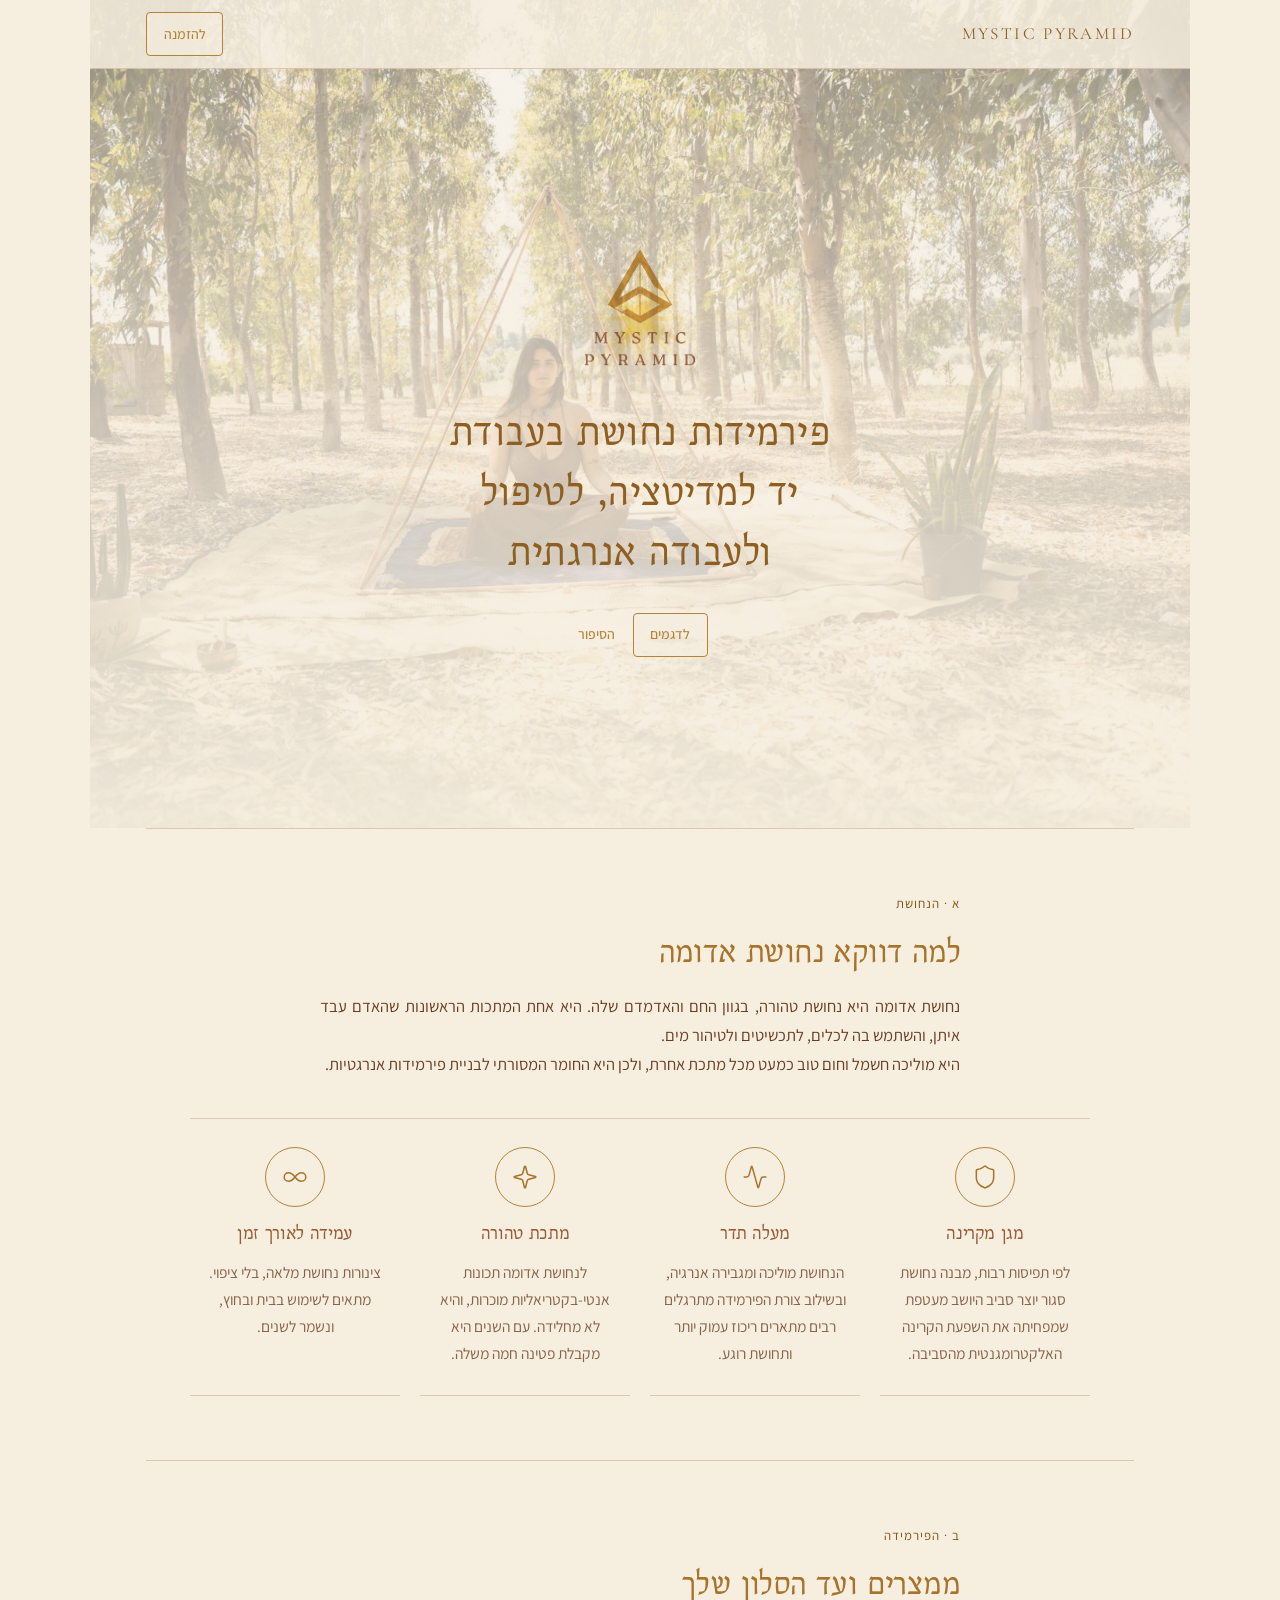
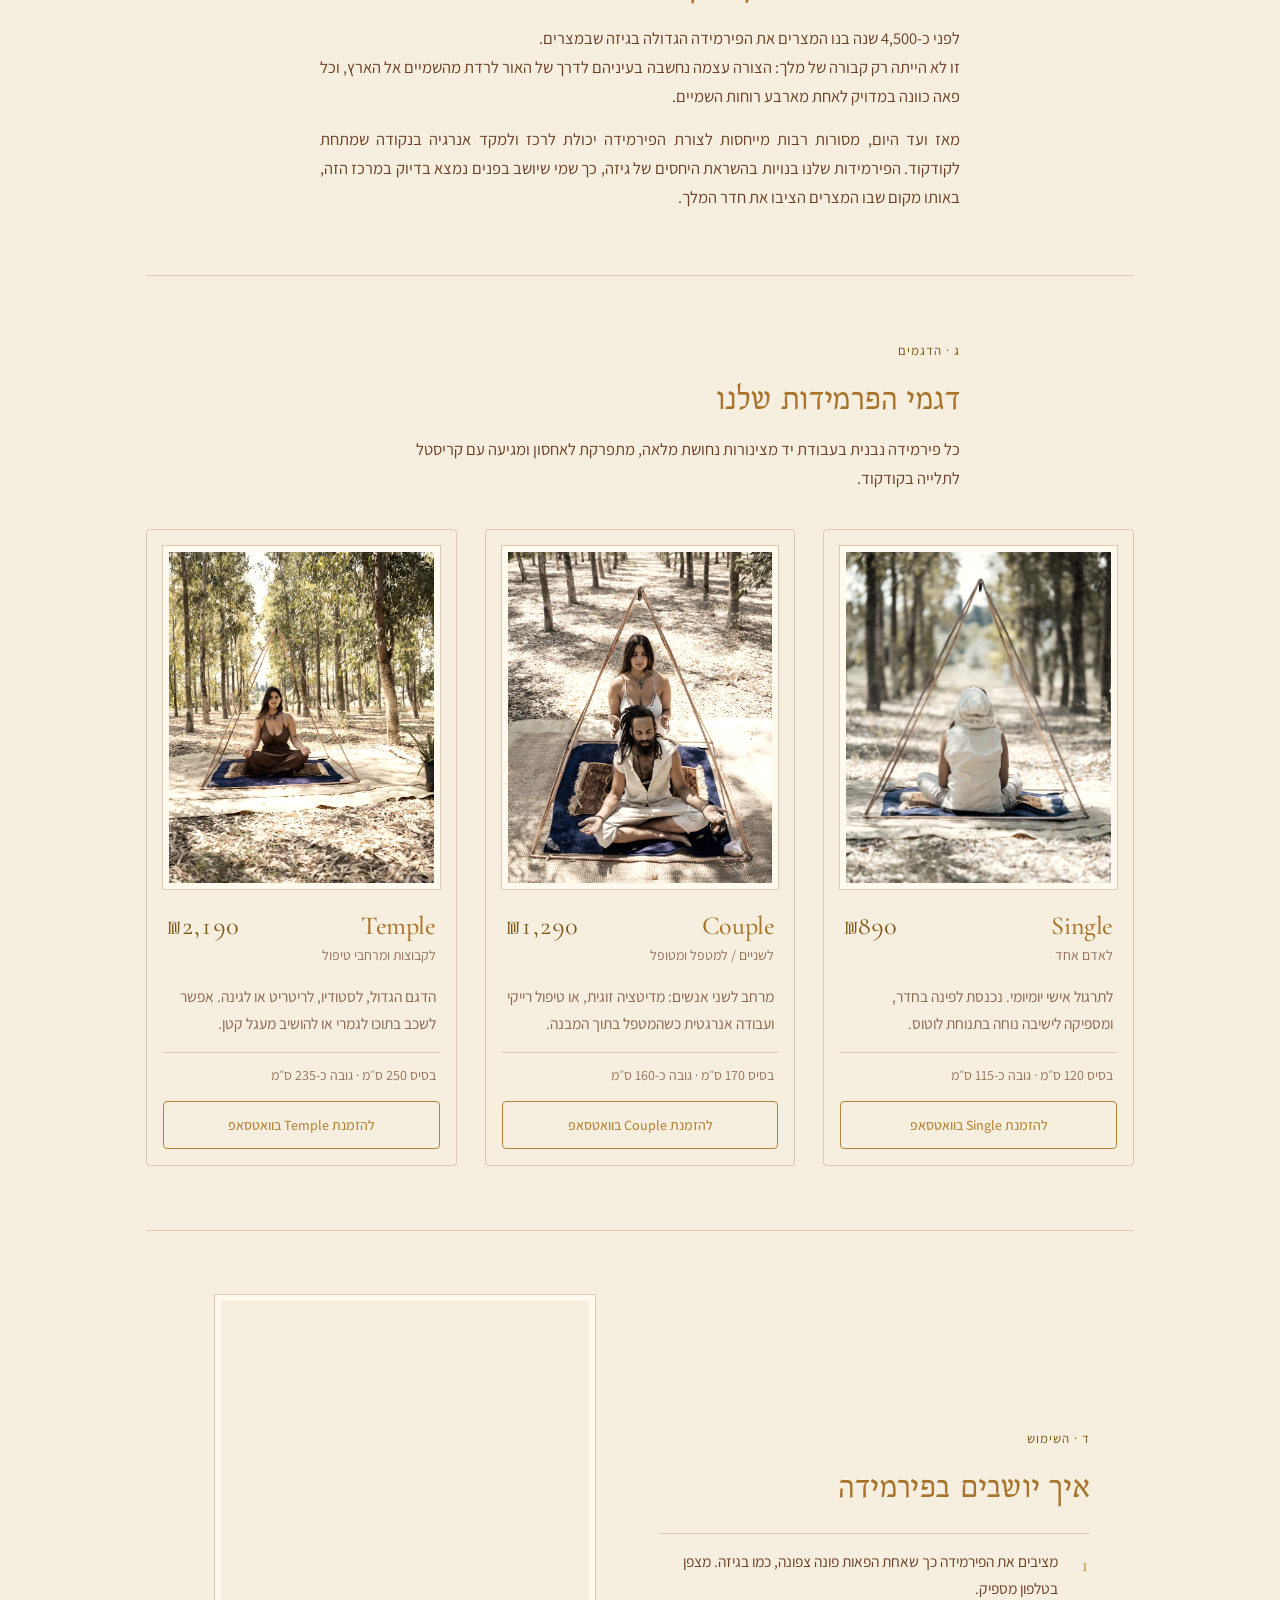
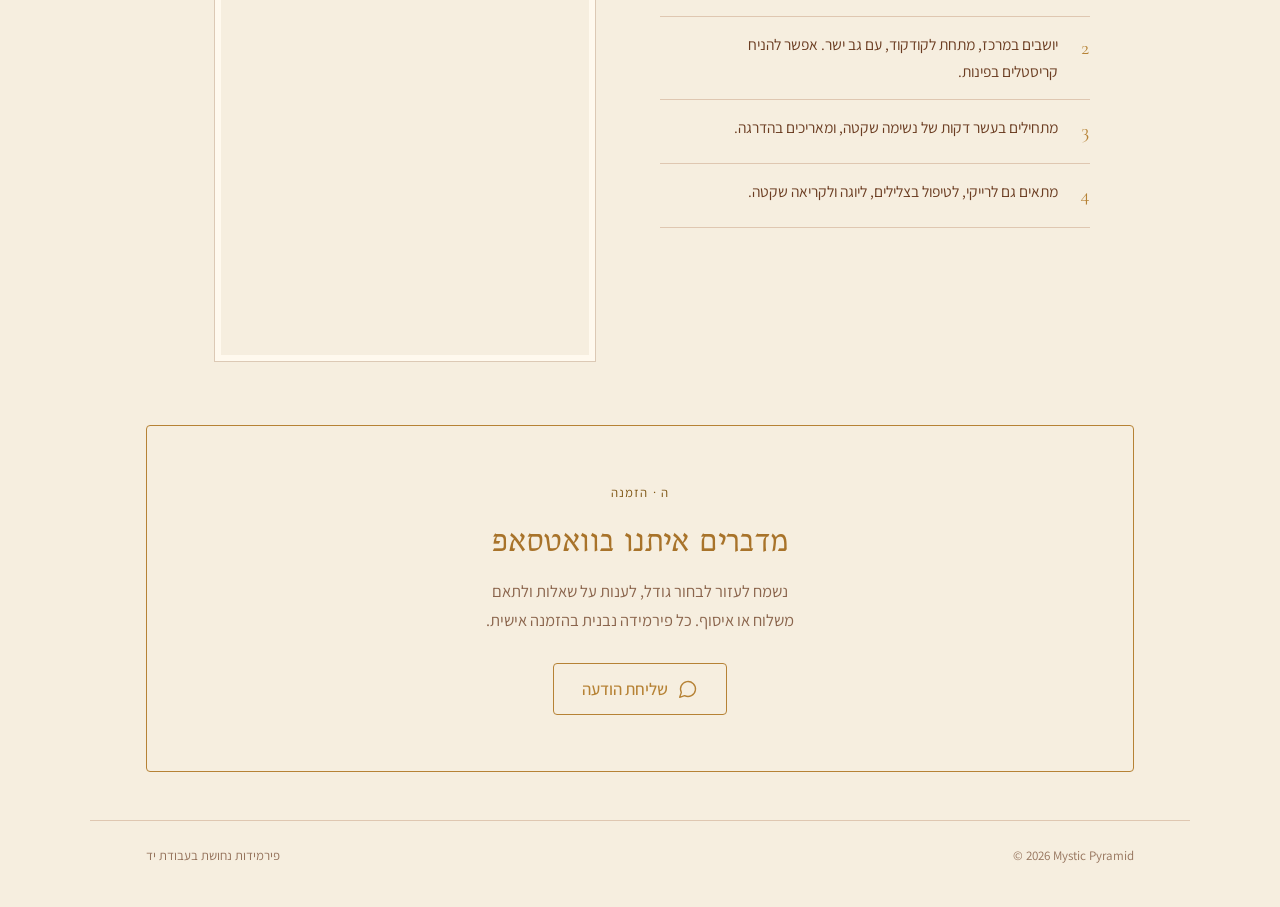
<file: project/Mystic Pyramid.html>
<!DOCTYPE html>
<html lang="he" dir="rtl">
<head>
<meta charset="utf-8">
<meta name="viewport" content="width=device-width, initial-scale=1">
<title>Mystic Pyramid · פירמידות נחושת</title>

<template id="__bundler_thumbnail" data-bg-color="#f6eedf"><svg xmlns="http://www.w3.org/2000/svg" viewBox="0 0 100 100"><rect width="100" height="100" fill="#f6eedf"></rect><path d="M50 30 L70 66 L30 66 Z M50 30 L50 66" fill="none" stroke="#a8732a" stroke-width="2.5" stroke-linejoin="round"></path></svg></template>
<link rel="stylesheet" href="_ds/classical-7445f65a-13c3-462d-b93f-d0ea4e9e3320/styles.css">
<link rel="preconnect" href="https://fonts.googleapis.com">
<link rel="stylesheet" href="https://fonts.googleapis.com/css2?family=Bellefair&amp;family=Assistant:wght@300;400;500;600&amp;display=swap">
<style>
html { scroll-behavior: smooth; }
body { margin: 0; background: #f6eedf; color: #6b3d22; text-wrap: pretty; }
a { color: var(--color-accent-700); text-decoration-color: var(--color-accent); text-underline-offset: 3px; }
a:hover { color: var(--color-accent-900); }
</style>

</head>
<body>


<div dir="rtl" lang="he" style="--color-bg: #f6eedf; --color-text: #6b3d22; --color-divider: rgba(160, 98, 58, 0.28); background: #f6eedf; color: #6b3d22; font-family: 'Assistant', var(--font-body); font-size: 16.5px; line-height: 1.75; max-width: 1100px; margin: 0 auto;">

  

  <section id="top" data-screen-label="00 פתיחה" style="position: relative; min-height: 92vh; display: flex; flex-direction: column; background-image: linear-gradient(to bottom, rgba(246, 238, 223, 0.55) 0%, rgba(246, 238, 223, 0.78) 45%, rgba(246, 238, 223, 0.96) 100%), url('assets/grove.jpeg'); background-size: cover; background-position: 50% 40%;">
    <nav style="display: flex; align-items: center; justify-content: space-between; gap: 16px; padding: 12px clamp(20px, 5vw, 56px); border-bottom: 1px solid var(--color-divider); background: rgba(246, 238, 223, 0.85);">
      <span style="font-family: var(--font-heading); font-size: 17px; letter-spacing: 0.14em; text-transform: uppercase; direction: ltr; color: #8f5f22;">Mystic Pyramid</span>
      <a class="btn btn-primary" href="https://wa.me/972500000000?text=%D7%A9%D7%9C%D7%95%D7%9D%2C%20%D7%90%D7%A9%D7%9E%D7%97%20%D7%9C%D7%A4%D7%A8%D7%98%D7%99%D7%9D%20%D7%A2%D7%9C%20%D7%A4%D7%99%D7%A8%D7%9E%D7%99%D7%93%D7%95%D7%AA%20%D7%94%D7%A0%D7%97%D7%95%D7%A9%D7%AA%20%D7%A9%D7%9C%20Mystic%20Pyramid" target="_blank" style="font-family: 'Assistant', sans-serif; font-weight: 500; min-height: 44px; display: inline-flex; align-items: center; text-decoration: none; background: rgba(246, 238, 223, 0.6);">להזמנה</a>
    </nav>
    <div style="flex: 1; display: flex; flex-direction: column; align-items: center; justify-content: center; text-align: center; gap: 0; padding: 24px clamp(20px, 5vw, 56px) 64px;">
      <img src="assets/logo.png" alt="Mystic Pyramid" style="display: block; width: min(280px, 70vw); aspect-ratio: 1; object-fit: cover; mix-blend-mode: multiply; margin: -30px auto -50px;">
      <h1 style="font-family: 'Bellefair', var(--font-heading); font-weight: 400; color: #8f5f22; font-size: clamp(32px, 8vw, 50px); line-height: 1.2; margin: 0; max-width: 16ch; letter-spacing: -0.01em;">פירמידות נחושת בעבודת יד למדיטציה, לטיפול ולעבודה אנרגתית</h1>
      <div style="display: flex; gap: 12px; flex-wrap: wrap; justify-content: center; margin-top: 32px;">
        <a class="btn btn-primary" href="#models" style="font-family: 'Assistant', sans-serif; font-weight: 500; min-height: 44px; display: inline-flex; align-items: center; text-decoration: none; background: rgba(246, 238, 223, 0.6);">לדגמים</a>
        <a class="btn btn-ghost" href="#copper" style="font-family: 'Assistant', sans-serif; font-weight: 500; min-height: 44px; display: inline-flex; align-items: center; text-decoration: none;">הסיפור</a>
      </div>
    </div>
  </section>

  <hr style="height: 1px; border: 0; margin: 0 clamp(20px, 5vw, 56px); background: var(--color-divider);">

  <section id="copper" data-screen-label="01 הנחושת" style="padding: 64px clamp(20px, 5vw, 56px);">
    <div style="max-width: 640px; margin: 0 auto;">
      <span style="display: block; font-size: 13px; letter-spacing: 0.08em; color: var(--color-accent-700); margin-bottom: 10px;">א · הנחושת</span>
      <h2 style="font-family: 'Bellefair', var(--font-heading); font-weight: 400; color: #a8732a; font-size: clamp(28px, 6vw, 40px); line-height: 1.2; margin: 0;">למה דווקא נחושת אדומה</h2>
      <p style="margin: 18px 0 0; text-align: justify;">נחושת אדומה היא נחושת טהורה, בגוון החם והאדמדם שלה. היא אחת המתכות הראשונות שהאדם עבד איתן, והשתמש בה לכלים, לתכשיטים ולטיהור מים. <br>היא מוליכה חשמל וחום טוב כמעט מכל מתכת אחרת, ולכן היא החומר המסורתי לבניית פירמידות אנרגטיות.</p>
    </div>

    <div style="display: grid; grid-template-columns: repeat(auto-fit, minmax(min(100%, 150px), 1fr)); gap: 0 20px; max-width: 900px; margin: 40px auto 0; border-top: 1px solid var(--color-divider);">
        <div style="display: flex; flex-direction: column; align-items: center; text-align: center; gap: 12px; padding: 28px 12px; border-bottom: 1px solid var(--color-divider);">
          <span style="display: flex; align-items: center; justify-content: center; width: 60px; height: 60px; border: 1px solid var(--color-accent); border-radius: 50%; color: #a8732a;"><svg width="26" height="26" viewBox="0 0 24 24" fill="none" stroke="currentColor" stroke-width="1.4" stroke-linecap="round" stroke-linejoin="round"><path d="M20 13c0 5-3.5 7.5-7.66 8.95a1 1 0 0 1-.67-.01C7.5 20.5 4 18 4 13V6a1 1 0 0 1 1-1c2 0 4.5-1.2 6.24-2.72a1.17 1.17 0 0 1 1.52 0C14.51 3.81 17 5 19 5a1 1 0 0 1 1 1z"></path></svg></span>
          <h3 style="font-family: 'Bellefair', var(--font-heading); font-weight: 400; font-size: 23px; line-height: 1.2; color: #9a5a33; margin: 0;">מגן מקרינה</h3>
          <p style="margin: 0; font-size: 15.5px; color: color-mix(in srgb, var(--color-text) 80%, transparent);">לפי תפיסות רבות, מבנה נחושת סגור יוצר סביב היושב מעטפת שמפחיתה את השפעת הקרינה האלקטרומגנטית מהסביבה.</p>
        </div>
        <div style="display: flex; flex-direction: column; align-items: center; text-align: center; gap: 12px; padding: 28px 12px; border-bottom: 1px solid var(--color-divider);">
          <span style="display: flex; align-items: center; justify-content: center; width: 60px; height: 60px; border: 1px solid var(--color-accent); border-radius: 50%; color: #a8732a;"><svg width="26" height="26" viewBox="0 0 24 24" fill="none" stroke="currentColor" stroke-width="1.4" stroke-linecap="round" stroke-linejoin="round"><path d="M22 12h-2.48a2 2 0 0 0-1.93 1.46l-2.350 8.36a.25.25 0 0 1-.48 0L9.24 2.18a.25.25 0 0 0-.48 0l-2.35 8.36A2 2 0 0 1 4.49 12H2"></path></svg></span>
          <h3 style="font-family: 'Bellefair', var(--font-heading); font-weight: 400; font-size: 23px; line-height: 1.2; color: #9a5a33; margin: 0;">מעלה תדר</h3>
          <p style="margin: 0; font-size: 15.5px; color: color-mix(in srgb, var(--color-text) 80%, transparent);">הנחושת מוליכה ומגבירה אנרגיה, ובשילוב צורת הפירמידה מתרגלים רבים מתארים ריכוז עמוק יותר ותחושת רוגע.</p>
        </div>
        <div style="display: flex; flex-direction: column; align-items: center; text-align: center; gap: 12px; padding: 28px 12px; border-bottom: 1px solid var(--color-divider);">
          <span style="display: flex; align-items: center; justify-content: center; width: 60px; height: 60px; border: 1px solid var(--color-accent); border-radius: 50%; color: #a8732a;"><svg width="26" height="26" viewBox="0 0 24 24" fill="none" stroke="currentColor" stroke-width="1.4" stroke-linecap="round" stroke-linejoin="round"><path d="M9.937 15.5A2 2 0 0 0 8.5 14.063l-6.135-1.582a.5.5 0 0 1 0-.962L8.5 9.936A2 2 0 0 0 9.937 8.5l1.582-6.135a.5.5 0 0 1 .963 0L14.063 8.5A2 2 0 0 0 15.5 9.937l6.135 1.581a.5.5 0 0 1 0 .964L15.5 14.063a2 2 0 0 0-1.437 1.437l-1.582 6.135a.5.5 0 0 1-.963 0z"></path></svg></span>
          <h3 style="font-family: 'Bellefair', var(--font-heading); font-weight: 400; font-size: 23px; line-height: 1.2; color: #9a5a33; margin: 0;">מתכת טהורה</h3>
          <p style="margin: 0; font-size: 15.5px; color: color-mix(in srgb, var(--color-text) 80%, transparent);">לנחושת אדומה תכונות אנטי-בקטריאליות מוכרות, והיא לא מחלידה. עם השנים היא מקבלת פטינה חמה משלה.</p>
        </div>
        <div style="display: flex; flex-direction: column; align-items: center; text-align: center; gap: 12px; padding: 28px 12px; border-bottom: 1px solid var(--color-divider);">
          <span style="display: flex; align-items: center; justify-content: center; width: 60px; height: 60px; border: 1px solid var(--color-accent); border-radius: 50%; color: #a8732a;"><svg width="26" height="26" viewBox="0 0 24 24" fill="none" stroke="currentColor" stroke-width="1.4" stroke-linecap="round" stroke-linejoin="round"><path d="M12 12c-2-2.67-4-4-6-4a4 4 0 1 0 0 8c2 0 4-1.33 6-4Zm0 0c2 2.67 4 4 6 4a4 4 0 0 0 0-8c-2 0-4 1.33-6 4Z"></path></svg></span>
          <h3 style="font-family: 'Bellefair', var(--font-heading); font-weight: 400; font-size: 23px; line-height: 1.2; color: #9a5a33; margin: 0;">עמידה לאורך זמן</h3>
          <p style="margin: 0; font-size: 15.5px; color: color-mix(in srgb, var(--color-text) 80%, transparent);">צינורות נחושת מלאה, בלי ציפוי. מתאים לשימוש בבית ובחוץ, ונשמר לשנים.</p>
        </div>
    </div>
  </section>

  <hr style="height: 1px; border: 0; margin: 0 clamp(20px, 5vw, 56px); background: var(--color-divider);">

  <section data-screen-label="02 הפירמידה ומצרים" style="padding: 64px clamp(20px, 5vw, 56px);">
    <div id="egypt" style="max-width: 640px; margin: 0 auto;">
      <span style="display: block; font-size: 13px; letter-spacing: 0.08em; color: var(--color-accent-700); margin-bottom: 10px;">ב · הפירמידה</span>
      <h2 style="font-family: 'Bellefair', var(--font-heading); font-weight: 400; color: #a8732a; font-size: clamp(28px, 6vw, 40px); line-height: 1.2; margin: 0;">ממצרים ועד הסלון שלך</h2>
      <p style="margin: 18px 0 0; text-align: justify;">לפני כ-4,500 שנה בנו המצרים את הפירמידה הגדולה בגיזה שבמצרים. <br>זו לא הייתה רק קבורה של מלך: הצורה עצמה נחשבה בעיניהם לדרך של האור לרדת מהשמיים אל הארץ, וכל פאה כוונה במדויק לאחת מארבע רוחות השמיים.</p>
      <p style="margin: 14px 0 0; text-align: justify;">מאז ועד היום, מסורות רבות מייחסות לצורת הפירמידה יכולת לרכז ולמקד אנרגיה בנקודה שמתחת לקודקוד. הפירמידות שלנו בנויות בהשראת היחסים של גיזה, כך שמי שיושב בפנים נמצא בדיוק במרכז הזה, באותו מקום שבו המצרים הציבו את חדר המלך.</p>
    </div>
  </section>

  <hr style="height: 1px; border: 0; margin: 0 clamp(20px, 5vw, 56px); background: var(--color-divider);">

  <section id="models" data-screen-label="03 הדגמים" style="padding: 64px clamp(20px, 5vw, 56px);">
    <div style="max-width: 640px; margin: 0 auto 36px;">
      <span style="display: block; font-size: 13px; letter-spacing: 0.08em; color: var(--color-accent-700); margin-bottom: 10px;">ג · הדגמים</span>
      <h2 style="font-family: 'Bellefair', var(--font-heading); font-weight: 400; color: #a8732a; font-size: clamp(28px, 6vw, 40px); line-height: 1.2; margin: 0;">דגמי הפרמידות שלנו</h2>
      <p style="margin: 14px 0 0;">כל פירמידה נבנית בעבודת יד מצינורות נחושת מלאה, מתפרקת לאחסון ומגיעה עם קריסטל לתלייה בקודקוד.</p>
    </div>

    <div style="display: grid; grid-template-columns: repeat(auto-fit, minmax(min(100%, 280px), 1fr)); gap: 28px;">
        <article class="card" style="display: flex; flex-direction: column; gap: 14px; padding: 16px; background: transparent;">
          <figure class="plate" style="margin: 0;">
            <img src="assets/single.jpeg" alt="Single" style="display: block; width: 100%; aspect-ratio: 4 / 5; object-fit: cover; object-position: 50% 60%;">
          </figure>
          <div style="display: flex; justify-content: space-between; align-items: baseline; gap: 12px; padding: 0 4px;">
            <div>
              <h3 style="font-family: var(--font-heading); font-weight: 500; font-size: 26px; line-height: 1.1; margin: 0; direction: ltr; text-align: right; color: #a8732a;">Single</h3>
              <span style="font-size: 14px; color: color-mix(in srgb, var(--color-text) 70%, transparent);">לאדם אחד</span>
            </div>
            <span style="font-family: var(--font-heading); font-size: 26px; color: var(--color-accent-700); font-feature-settings: 'tnum' 1; white-space: nowrap;">₪890</span>
          </div>
          <p style="margin: 0; padding: 0 4px; font-size: 15.5px; color: color-mix(in srgb, var(--color-text) 78%, transparent);">לתרגול אישי יומיומי. נכנסת לפינה בחדר, ומספיקה לישיבה נוחה בתנוחת לוטוס.</p>
          <div style="padding: 0 4px; font-size: 14px; color: color-mix(in srgb, var(--color-text) 70%, transparent); border-top: 1px solid var(--color-divider); padding-top: 10px;">בסיס 120 ס״מ · גובה כ-115 ס״מ</div>
          <a class="btn btn-primary" href="https://wa.me/972500000000?text=%D7%A9%D7%9C%D7%95%D7%9D%2C%20%D7%90%D7%A9%D7%9E%D7%97%20%D7%9C%D7%A4%D7%A8%D7%98%D7%99%D7%9D%20%D7%A2%D7%9C%20%D7%A4%D7%99%D7%A8%D7%9E%D7%99%D7%93%D7%AA%20Single" target="_blank" style="font-family: 'Assistant', sans-serif; font-weight: 500; min-height: 48px; display: flex; align-items: center; justify-content: center; text-decoration: none; margin-top: auto;">להזמנת Single בוואטסאפ</a>
        </article>
        <article class="card" style="display: flex; flex-direction: column; gap: 14px; padding: 16px; background: transparent;">
          <figure class="plate" style="margin: 0;">
            <img src="assets/couple.jpeg" alt="Couple" style="display: block; width: 100%; aspect-ratio: 4 / 5; object-fit: cover; object-position: 50% 50%;">
          </figure>
          <div style="display: flex; justify-content: space-between; align-items: baseline; gap: 12px; padding: 0 4px;">
            <div>
              <h3 style="font-family: var(--font-heading); font-weight: 500; font-size: 26px; line-height: 1.1; margin: 0; direction: ltr; text-align: right; color: #a8732a;">Couple</h3>
              <span style="font-size: 14px; color: color-mix(in srgb, var(--color-text) 70%, transparent);">לשניים / למטפל ומטופל</span>
            </div>
            <span style="font-family: var(--font-heading); font-size: 26px; color: var(--color-accent-700); font-feature-settings: 'tnum' 1; white-space: nowrap;">₪1,290</span>
          </div>
          <p style="margin: 0; padding: 0 4px; font-size: 15.5px; color: color-mix(in srgb, var(--color-text) 78%, transparent);">מרחב לשני אנשים: מדיטציה זוגית, או טיפול רייקי ועבודה אנרגטית כשהמטפל בתוך המבנה.</p>
          <div style="padding: 0 4px; font-size: 14px; color: color-mix(in srgb, var(--color-text) 70%, transparent); border-top: 1px solid var(--color-divider); padding-top: 10px;">בסיס 170 ס״מ · גובה כ-160 ס״מ</div>
          <a class="btn btn-primary" href="https://wa.me/972500000000?text=%D7%A9%D7%9C%D7%95%D7%9D%2C%20%D7%90%D7%A9%D7%9E%D7%97%20%D7%9C%D7%A4%D7%A8%D7%98%D7%99%D7%9D%20%D7%A2%D7%9C%20%D7%A4%D7%99%D7%A8%D7%9E%D7%99%D7%93%D7%AA%20Couple" target="_blank" style="font-family: 'Assistant', sans-serif; font-weight: 500; min-height: 48px; display: flex; align-items: center; justify-content: center; text-decoration: none; margin-top: auto;">להזמנת Couple בוואטסאפ</a>
        </article>
        <article class="card" style="display: flex; flex-direction: column; gap: 14px; padding: 16px; background: transparent;">
          <figure class="plate" style="margin: 0;">
            <img src="assets/grove.jpeg" alt="Temple" style="display: block; width: 100%; aspect-ratio: 4 / 5; object-fit: cover; object-position: 45% 50%;">
          </figure>
          <div style="display: flex; justify-content: space-between; align-items: baseline; gap: 12px; padding: 0 4px;">
            <div>
              <h3 style="font-family: var(--font-heading); font-weight: 500; font-size: 26px; line-height: 1.1; margin: 0; direction: ltr; text-align: right; color: #a8732a;">Temple</h3>
              <span style="font-size: 14px; color: color-mix(in srgb, var(--color-text) 70%, transparent);">לקבוצות ומרחבי טיפול</span>
            </div>
            <span style="font-family: var(--font-heading); font-size: 26px; color: var(--color-accent-700); font-feature-settings: 'tnum' 1; white-space: nowrap;">₪2,190</span>
          </div>
          <p style="margin: 0; padding: 0 4px; font-size: 15.5px; color: color-mix(in srgb, var(--color-text) 78%, transparent);">הדגם הגדול, לסטודיו, לריטריט או לגינה. אפשר לשכב בתוכו לגמרי או להושיב מעגל קטן.</p>
          <div style="padding: 0 4px; font-size: 14px; color: color-mix(in srgb, var(--color-text) 70%, transparent); border-top: 1px solid var(--color-divider); padding-top: 10px;">בסיס 250 ס״מ · גובה כ-235 ס״מ</div>
          <a class="btn btn-primary" href="https://wa.me/972500000000?text=%D7%A9%D7%9C%D7%95%D7%9D%2C%20%D7%90%D7%A9%D7%9E%D7%97%20%D7%9C%D7%A4%D7%A8%D7%98%D7%99%D7%9D%20%D7%A2%D7%9C%20%D7%A4%D7%99%D7%A8%D7%9E%D7%99%D7%93%D7%AA%20Temple" target="_blank" style="font-family: 'Assistant', sans-serif; font-weight: 500; min-height: 48px; display: flex; align-items: center; justify-content: center; text-decoration: none; margin-top: auto;">להזמנת Temple בוואטסאפ</a>
        </article>
    </div>
  </section>

  <hr style="height: 1px; border: 0; margin: 0 clamp(20px, 5vw, 56px); background: var(--color-divider);">

  <section data-screen-label="04 איך משתמשים" style="padding: 64px clamp(20px, 5vw, 56px);">
    <div style="display: grid; grid-template-columns: repeat(auto-fit, minmax(min(100%, 320px), 1fr)); gap: 40px; align-items: center; max-width: 900px; margin: 0 auto;">
      <div>
        <span style="display: block; font-size: 13px; letter-spacing: 0.08em; color: var(--color-accent-700); margin-bottom: 10px;">ד · השימוש</span>
        <h2 style="font-family: 'Bellefair', var(--font-heading); font-weight: 400; color: #a8732a; font-size: clamp(28px, 6vw, 40px); line-height: 1.2; margin: 0;">איך יושבים בפירמידה</h2>
        <ol style="list-style: none; padding: 0; margin: 24px 0 0; display: flex; flex-direction: column; gap: 0; border-top: 1px solid var(--color-divider);">
          <li style="display: flex; gap: 14px; padding: 14px 0; border-bottom: 1px solid var(--color-divider);">
              <span style="font-family: var(--font-heading); font-size: 20px; color: var(--color-accent); font-feature-settings: 'tnum' 1; min-width: 18px;">1</span>
              <span style="font-size: 15.5px;">מציבים את הפירמידה כך שאחת הפאות פונה צפונה, כמו בגיזה. מצפן בטלפון מספיק.</span>
            </li>
            <li style="display: flex; gap: 14px; padding: 14px 0; border-bottom: 1px solid var(--color-divider);">
              <span style="font-family: var(--font-heading); font-size: 20px; color: var(--color-accent); font-feature-settings: 'tnum' 1; min-width: 18px;">2</span>
              <span style="font-size: 15.5px;">יושבים במרכז, מתחת לקודקוד, עם גב ישר. אפשר להניח קריסטלים בפינות.</span>
            </li>
            <li style="display: flex; gap: 14px; padding: 14px 0; border-bottom: 1px solid var(--color-divider);">
              <span style="font-family: var(--font-heading); font-size: 20px; color: var(--color-accent); font-feature-settings: 'tnum' 1; min-width: 18px;">3</span>
              <span style="font-size: 15.5px;">מתחילים בעשר דקות של נשימה שקטה, ומאריכים בהדרגה.</span>
            </li>
            <li style="display: flex; gap: 14px; padding: 14px 0; border-bottom: 1px solid var(--color-divider);">
              <span style="font-family: var(--font-heading); font-size: 20px; color: var(--color-accent); font-feature-settings: 'tnum' 1; min-width: 18px;">4</span>
              <span style="font-size: 15.5px;">מתאים גם לרייקי, לטיפול בצלילים, ליוגה ולקריאה שקטה.</span>
            </li>
        </ol>
      </div>
              <figure class="plate" style="margin: 0; max-width: 380px; justify-self: center; width: 100%;">
          <video src="assets/video.mp4" autoplay="" muted="" loop="" playsinline="" style="display: block; width: 100%; aspect-ratio: 9 / 16; object-fit: cover;"></video>
        </figure>
    </div>
  </section>

  <section id="order" data-screen-label="05 הזמנה" style="margin: 0 clamp(20px, 5vw, 56px) 48px; padding: 56px clamp(20px, 5vw, 48px); border: 1px solid var(--color-accent); border-radius: var(--radius-md); text-align: center;">
    <span style="display: block; font-size: 13px; letter-spacing: 0.08em; color: var(--color-accent-700); margin-bottom: 10px;">ה · הזמנה</span>
    <h2 style="font-family: 'Bellefair', var(--font-heading); font-weight: 400; color: #a8732a; font-size: clamp(28px, 6vw, 40px); line-height: 1.2; margin: 0;">מדברים איתנו בוואטסאפ</h2>
    <p style="max-width: 40ch; margin: 14px auto 0; color: color-mix(in srgb, var(--color-text) 78%, transparent);">נשמח לעזור לבחור גודל, לענות על שאלות ולתאם משלוח או איסוף. כל פירמידה נבנית בהזמנה אישית.</p>
    <a class="btn btn-primary" href="https://wa.me/972500000000?text=%D7%A9%D7%9C%D7%95%D7%9D%2C%20%D7%90%D7%A9%D7%9E%D7%97%20%D7%9C%D7%A4%D7%A8%D7%98%D7%99%D7%9D%20%D7%A2%D7%9C%20%D7%A4%D7%99%D7%A8%D7%9E%D7%99%D7%93%D7%95%D7%AA%20%D7%94%D7%A0%D7%97%D7%95%D7%A9%D7%AA%20%D7%A9%D7%9C%20Mystic%20Pyramid" target="_blank" style="font-family: 'Assistant', sans-serif; font-weight: 500; min-height: 52px; display: inline-flex; align-items: center; gap: 10px; padding: 0 28px; margin-top: 28px; text-decoration: none; font-size: 17px;">
      <svg width="20" height="20" viewBox="0 0 24 24" fill="none" stroke="currentColor" stroke-width="1.6" stroke-linecap="round" stroke-linejoin="round"><path d="M7.9 20A9 9 0 1 0 4 16.1L2 22Z"></path></svg>
      שליחת הודעה
    </a>
  </section>

  <footer style="padding: 24px clamp(20px, 5vw, 56px) 40px; border-top: 1px solid var(--color-divider); display: flex; justify-content: space-between; flex-wrap: wrap; gap: 8px; font-size: 13px; color: color-mix(in srgb, var(--color-text) 70%, transparent);">
    <span style="direction: ltr;">© 2026 Mystic Pyramid</span>
    <span>פירמידות נחושת בעבודת יד</span>
  </footer>
</div>

</body>
</html>
</file>
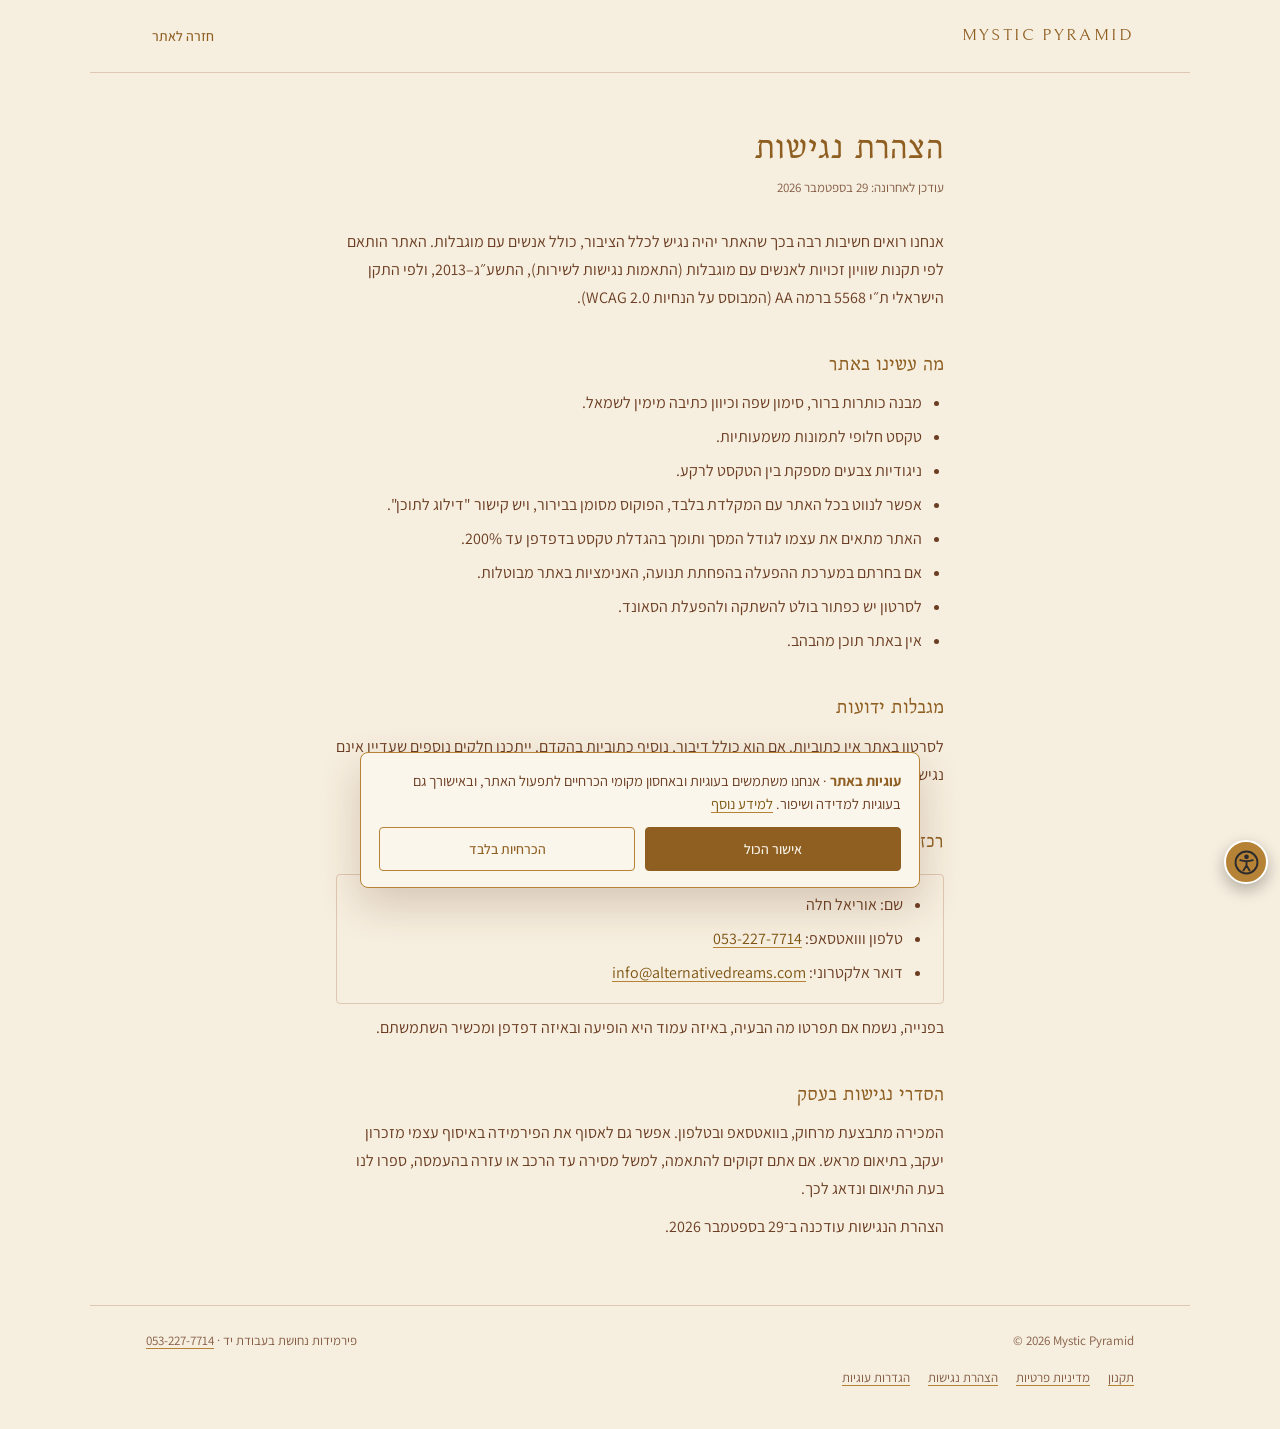
<file: site/accessibility.html>
<!DOCTYPE html>
<html lang="he" dir="rtl">
<head>
<meta charset="utf-8">
<meta name="viewport" content="width=device-width, initial-scale=1">
<title>הצהרת נגישות · Mystic Pyramid</title>
<meta name="robots" content="index, follow">
<meta name="theme-color" content="#f6eedf">
<link rel="icon" type="image/png" href="assets/favicon.png">
<link rel="preconnect" href="https://fonts.googleapis.com">
<link rel="preconnect" href="https://fonts.gstatic.com" crossorigin>
<link rel="stylesheet" href="https://fonts.googleapis.com/css2?family=Assistant:wght@300;400;500;600&amp;family=Bellefair&amp;family=Cormorant+Garamond:wght@400;500&amp;display=swap">
<link rel="stylesheet" href="styles.css?v=7">
</head>
<body>
<a class="skip-link" href="#main">דילוג לתוכן</a>
<div class="page">
  <header class="legal-nav">
    <a class="brand" href="./">Mystic Pyramid</a>
    <a class="btn btn-ghost" href="./">חזרה לאתר</a>
  </header>
  <main id="main" class="legal">
    <h1>הצהרת נגישות</h1>
    <p class="updated">עודכן לאחרונה: 29 בספטמבר 2026</p>
    <p>אנחנו רואים חשיבות רבה בכך שהאתר יהיה נגיש לכלל הציבור, כולל אנשים עם מוגבלות. האתר הותאם לפי תקנות שוויון זכויות לאנשים עם מוגבלות (התאמות נגישות לשירות), התשע״ג–2013, ולפי התקן הישראלי ת״י 5568 ברמה AA (המבוסס על הנחיות WCAG 2.0).</p>

    <h2>מה עשינו באתר</h2>
    <ul>
      <li>מבנה כותרות ברור, סימון שפה וכיוון כתיבה מימין לשמאל.</li>
      <li>טקסט חלופי לתמונות משמעותיות.</li>
      <li>ניגודיות צבעים מספקת בין הטקסט לרקע.</li>
      <li>אפשר לנווט בכל האתר עם המקלדת בלבד, הפוקוס מסומן בבירור, ויש קישור "דילוג לתוכן".</li>
      <li>האתר מתאים את עצמו לגודל המסך ותומך בהגדלת טקסט בדפדפן עד 200%.</li>
      <li>אם בחרתם במערכת ההפעלה בהפחתת תנועה, האנימציות באתר מבוטלות.</li>
      <li>לסרטון יש כפתור בולט להשתקה ולהפעלת הסאונד.</li>
      <li>אין באתר תוכן מהבהב.</li>
    </ul>

    <h2>מגבלות ידועות</h2>
    <p>לסרטון באתר אין כתוביות. אם הוא כולל דיבור, נוסיף כתוביות בהקדם. ייתכנו חלקים נוספים שעדיין אינם נגישים במלואם. אם נתקלתם בקושי, נשמח לשמוע ולתקן.</p>

    <h2>רכז/ת נגישות</h2>
    <div class="box">
      <ul style="margin:0">
        <li>שם: אוריאל חלה</li>
        <li>טלפון ווואטסאפ: <a href="tel:+972532277714" dir="ltr">053-227-7714</a></li>
        <li>דואר אלקטרוני: <a href="mailto:info@alternativedreams.com" dir="ltr">info@alternativedreams.com</a></li>
      </ul>
    </div>
    <p>בפנייה, נשמח אם תפרטו מה הבעיה, באיזה עמוד היא הופיעה ובאיזה דפדפן ומכשיר השתמשתם.</p>

    <h2>הסדרי נגישות בעסק</h2>
    <p>המכירה מתבצעת מרחוק, בוואטסאפ ובטלפון. אפשר גם לאסוף את הפירמידה באיסוף עצמי מזכרון יעקב, בתיאום מראש. אם אתם זקוקים להתאמה, למשל מסירה עד הרכב או עזרה בהעמסה, ספרו לנו בעת התיאום ונדאג לכך.</p>

    <p>הצהרת הנגישות עודכנה ב־29 בספטמבר 2026.</p>
  </main>
  <footer class="footer">
    <div class="footer-row">
      <span style="direction: ltr;">© 2026 Mystic Pyramid</span>
      <span>פירמידות נחושת בעבודת יד · <a href="tel:+972532277714" dir="ltr">053-227-7714</a></span>
    </div>
    <nav class="footer-links" aria-label="מידע משפטי">
      <a href="terms.html">תקנון</a>
      <a href="privacy.html">מדיניות פרטיות</a>
      <a href="accessibility.html">הצהרת נגישות</a>
      <button type="button" class="link-btn" data-cookie-settings>הגדרות עוגיות</button>
    </nav>
  </footer>
</div>
<script src="site.js?v=5" defer></script>
<script src="a11y-widget.js" defer data-color="#b68235"></script>
</body>
</html>
</file>
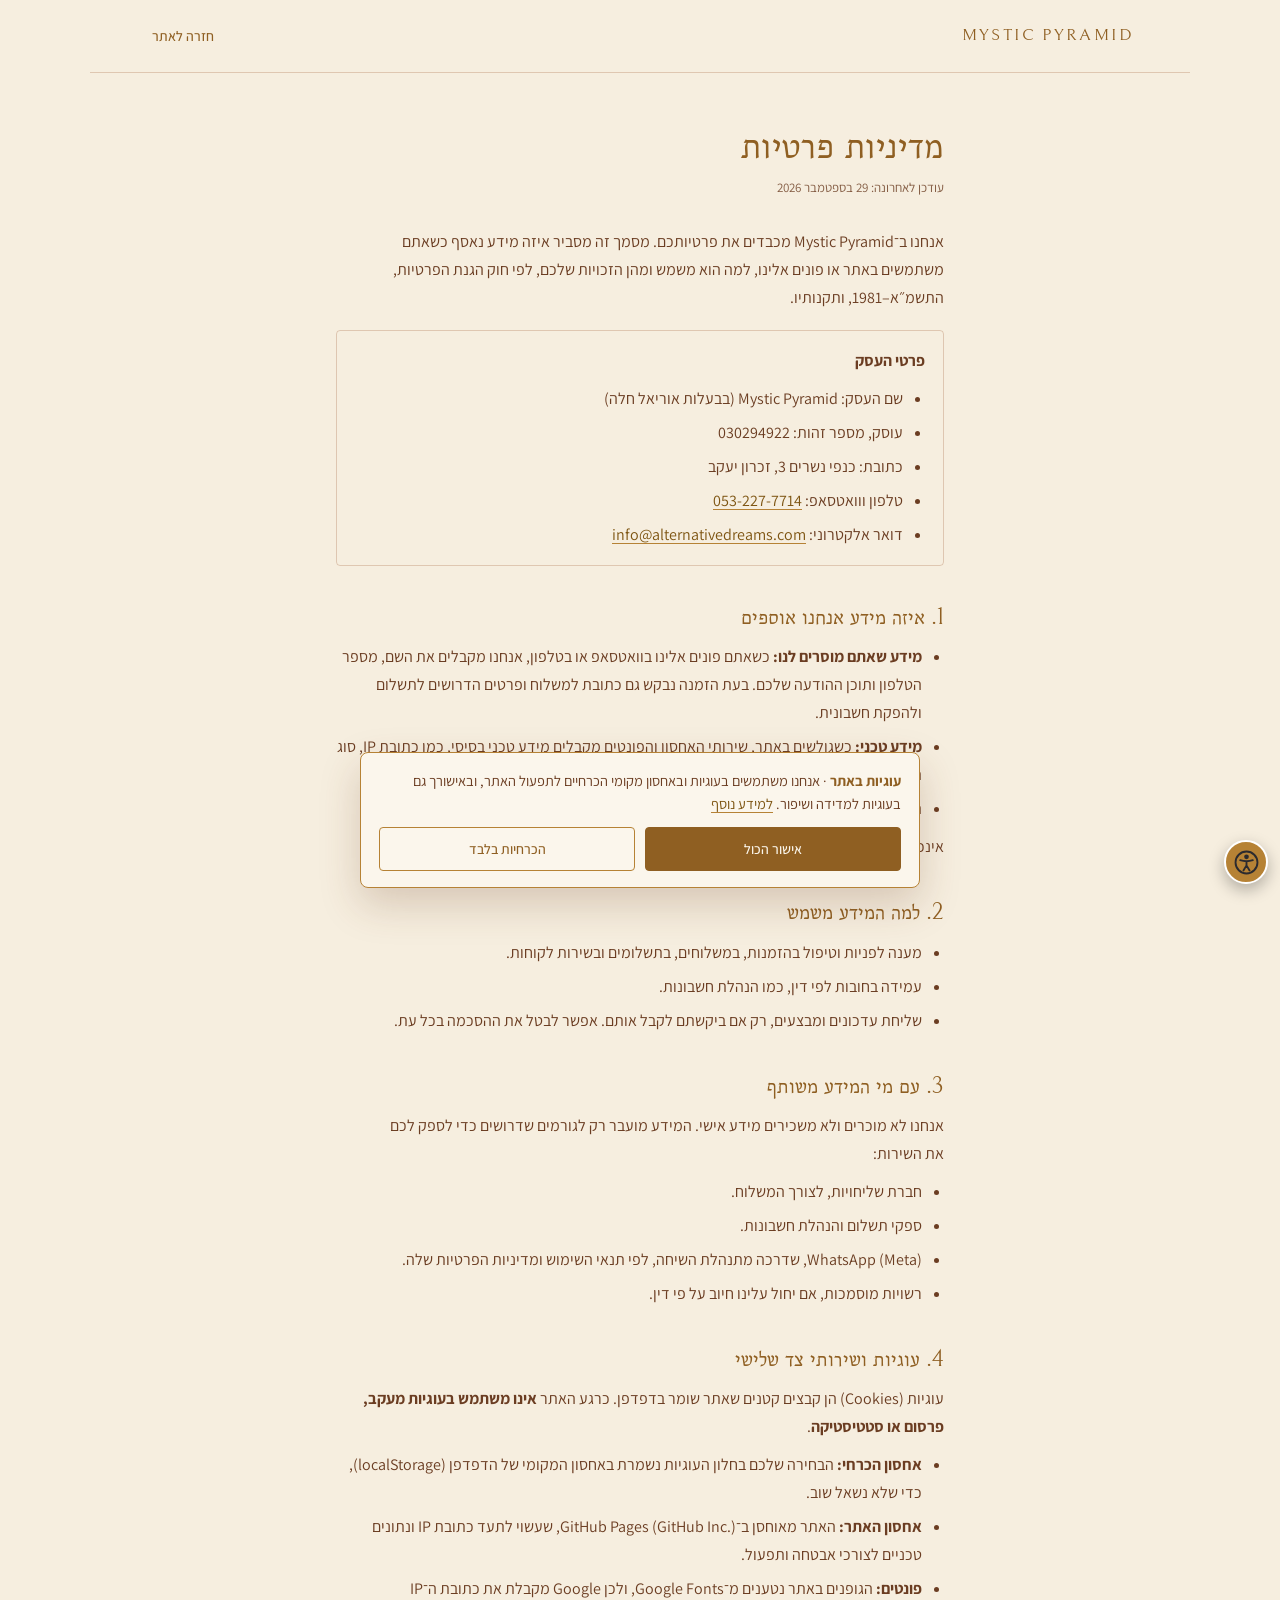
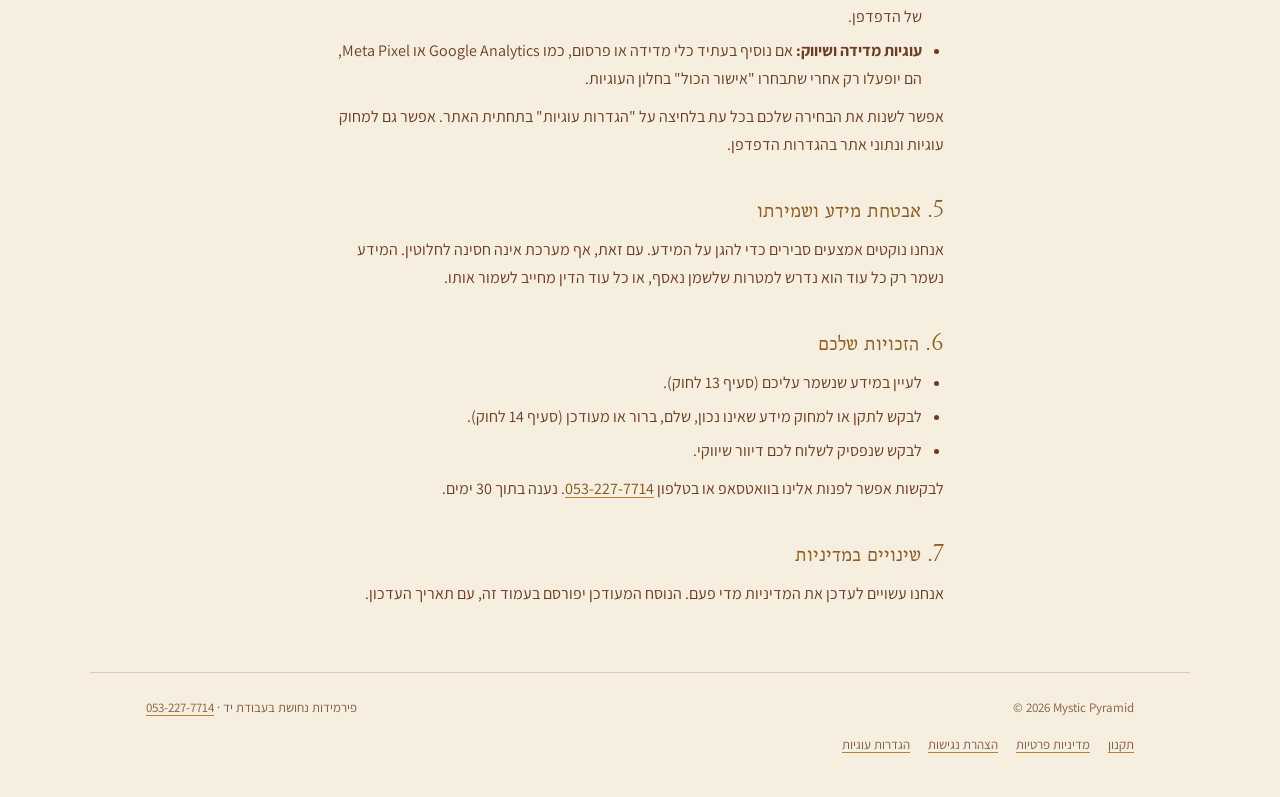
<file: site/privacy.html>
<!DOCTYPE html>
<html lang="he" dir="rtl">
<head>
<meta charset="utf-8">
<meta name="viewport" content="width=device-width, initial-scale=1">
<title>מדיניות פרטיות · Mystic Pyramid</title>
<meta name="robots" content="index, follow">
<meta name="theme-color" content="#f6eedf">
<link rel="icon" type="image/png" href="assets/favicon.png">
<link rel="preconnect" href="https://fonts.googleapis.com">
<link rel="preconnect" href="https://fonts.gstatic.com" crossorigin>
<link rel="stylesheet" href="https://fonts.googleapis.com/css2?family=Assistant:wght@300;400;500;600&amp;family=Bellefair&amp;family=Cormorant+Garamond:wght@400;500&amp;display=swap">
<link rel="stylesheet" href="styles.css?v=7">
</head>
<body>
<a class="skip-link" href="#main">דילוג לתוכן</a>
<div class="page">
  <header class="legal-nav">
    <a class="brand" href="./">Mystic Pyramid</a>
    <a class="btn btn-ghost" href="./">חזרה לאתר</a>
  </header>
  <main id="main" class="legal">
    <h1>מדיניות פרטיות</h1>
    <p class="updated">עודכן לאחרונה: 29 בספטמבר 2026</p>
    <p>אנחנו ב־Mystic Pyramid מכבדים את פרטיותכם. מסמך זה מסביר איזה מידע נאסף כשאתם משתמשים באתר או פונים אלינו, למה הוא משמש ומהן הזכויות שלכם, לפי חוק הגנת הפרטיות, התשמ״א–1981, ותקנותיו.</p>
    <div class="box">
      <p style="margin:0"><strong>פרטי העסק</strong></p>
      <ul>
        <li>שם העסק: Mystic Pyramid (בבעלות אוריאל חלה)</li>
        <li>עוסק, מספר זהות: 030294922</li>
        <li>כתובת: כנפי נשרים 3, זכרון יעקב</li>
        <li>טלפון ווואטסאפ: <a href="tel:+972532277714" dir="ltr">053-227-7714</a></li>
        <li>דואר אלקטרוני: <a href="mailto:info@alternativedreams.com" dir="ltr">info@alternativedreams.com</a></li>
      </ul>
    </div>

    <h2>1. איזה מידע אנחנו אוספים</h2>
    <ul>
      <li><strong>מידע שאתם מוסרים לנו:</strong> כשאתם פונים אלינו בוואטסאפ או בטלפון, אנחנו מקבלים את השם, מספר הטלפון ותוכן ההודעה שלכם. בעת הזמנה נבקש גם כתובת למשלוח ופרטים הדרושים לתשלום ולהפקת חשבונית.</li>
      <li><strong>מידע טכני:</strong> כשגולשים באתר, שירותי האחסון והפונטים מקבלים מידע טכני בסיסי, כמו כתובת IP, סוג הדפדפן ושעת הגלישה (ראו סעיף 4).</li>
      <li>האתר עצמו אינו כולל טפסים, ואינו אוסף מידע אישי ישירות.</li>
    </ul>
    <p>אינכם חייבים על פי חוק למסור לנו מידע, אבל בלי פרטי קשר ומשלוח לא נוכל לטפל בהזמנה.</p>

    <h2>2. למה המידע משמש</h2>
    <ul>
      <li>מענה לפניות וטיפול בהזמנות, במשלוחים, בתשלומים ובשירות לקוחות.</li>
      <li>עמידה בחובות לפי דין, כמו הנהלת חשבונות.</li>
      <li>שליחת עדכונים ומבצעים, רק אם ביקשתם לקבל אותם. אפשר לבטל את ההסכמה בכל עת.</li>
    </ul>

    <h2>3. עם מי המידע משותף</h2>
    <p>אנחנו לא מוכרים ולא משכירים מידע אישי. המידע מועבר רק לגורמים שדרושים כדי לספק לכם את השירות:</p>
    <ul>
      <li>חברת שליחויות, לצורך המשלוח.</li>
      <li>ספקי תשלום והנהלת חשבונות.</li>
      <li>WhatsApp (Meta), שדרכה מתנהלת השיחה, לפי תנאי השימוש ומדיניות הפרטיות שלה.</li>
      <li>רשויות מוסמכות, אם יחול עלינו חיוב על פי דין.</li>
    </ul>

    <h2 id="cookies">4. עוגיות ושירותי צד שלישי</h2>
    <p>עוגיות (Cookies) הן קבצים קטנים שאתר שומר בדפדפן. כרגע האתר <strong>אינו משתמש בעוגיות מעקב, פרסום או סטטיסטיקה</strong>.</p>
    <ul>
      <li><strong>אחסון הכרחי:</strong> הבחירה שלכם בחלון העוגיות נשמרת באחסון המקומי של הדפדפן (localStorage), כדי שלא נשאל שוב.</li>
      <li><strong>אחסון האתר:</strong> האתר מאוחסן ב־GitHub Pages (GitHub Inc.), שעשוי לתעד כתובת IP ונתונים טכניים לצורכי אבטחה ותפעול.</li>
      <li><strong>פונטים:</strong> הגופנים באתר נטענים מ־Google Fonts, ולכן Google מקבלת את כתובת ה־IP של הדפדפן.</li>
      <li><strong>עוגיות מדידה ושיווק:</strong> אם נוסיף בעתיד כלי מדידה או פרסום, כמו Google Analytics או Meta Pixel, הם יופעלו רק אחרי שתבחרו "אישור הכול" בחלון העוגיות.</li>
    </ul>
    <p>אפשר לשנות את הבחירה שלכם בכל עת בלחיצה על "הגדרות עוגיות" בתחתית האתר. אפשר גם למחוק עוגיות ונתוני אתר בהגדרות הדפדפן.</p>

    <h2>5. אבטחת מידע ושמירתו</h2>
    <p>אנחנו נוקטים אמצעים סבירים כדי להגן על המידע. עם זאת, אף מערכת אינה חסינה לחלוטין. המידע נשמר רק כל עוד הוא נדרש למטרות שלשמן נאסף, או כל עוד הדין מחייב לשמור אותו.</p>

    <h2>6. הזכויות שלכם</h2>
    <ul>
      <li>לעיין במידע שנשמר עליכם (סעיף 13 לחוק).</li>
      <li>לבקש לתקן או למחוק מידע שאינו נכון, שלם, ברור או מעודכן (סעיף 14 לחוק).</li>
      <li>לבקש שנפסיק לשלוח לכם דיוור שיווקי.</li>
    </ul>
    <p>לבקשות אפשר לפנות אלינו בוואטסאפ או בטלפון <a href="tel:+972532277714" dir="ltr">053-227-7714</a>. נענה בתוך 30 ימים.</p>

    <h2>7. שינויים במדיניות</h2>
    <p>אנחנו עשויים לעדכן את המדיניות מדי פעם. הנוסח המעודכן יפורסם בעמוד זה, עם תאריך העדכון.</p>
  </main>
  <footer class="footer">
    <div class="footer-row">
      <span style="direction: ltr;">© 2026 Mystic Pyramid</span>
      <span>פירמידות נחושת בעבודת יד · <a href="tel:+972532277714" dir="ltr">053-227-7714</a></span>
    </div>
    <nav class="footer-links" aria-label="מידע משפטי">
      <a href="terms.html">תקנון</a>
      <a href="privacy.html">מדיניות פרטיות</a>
      <a href="accessibility.html">הצהרת נגישות</a>
      <button type="button" class="link-btn" data-cookie-settings>הגדרות עוגיות</button>
    </nav>
  </footer>
</div>
<script src="site.js?v=5" defer></script>
<script src="a11y-widget.js" defer data-color="#b68235" data-statement="accessibility.html"></script>
</body>
</html>
</file>
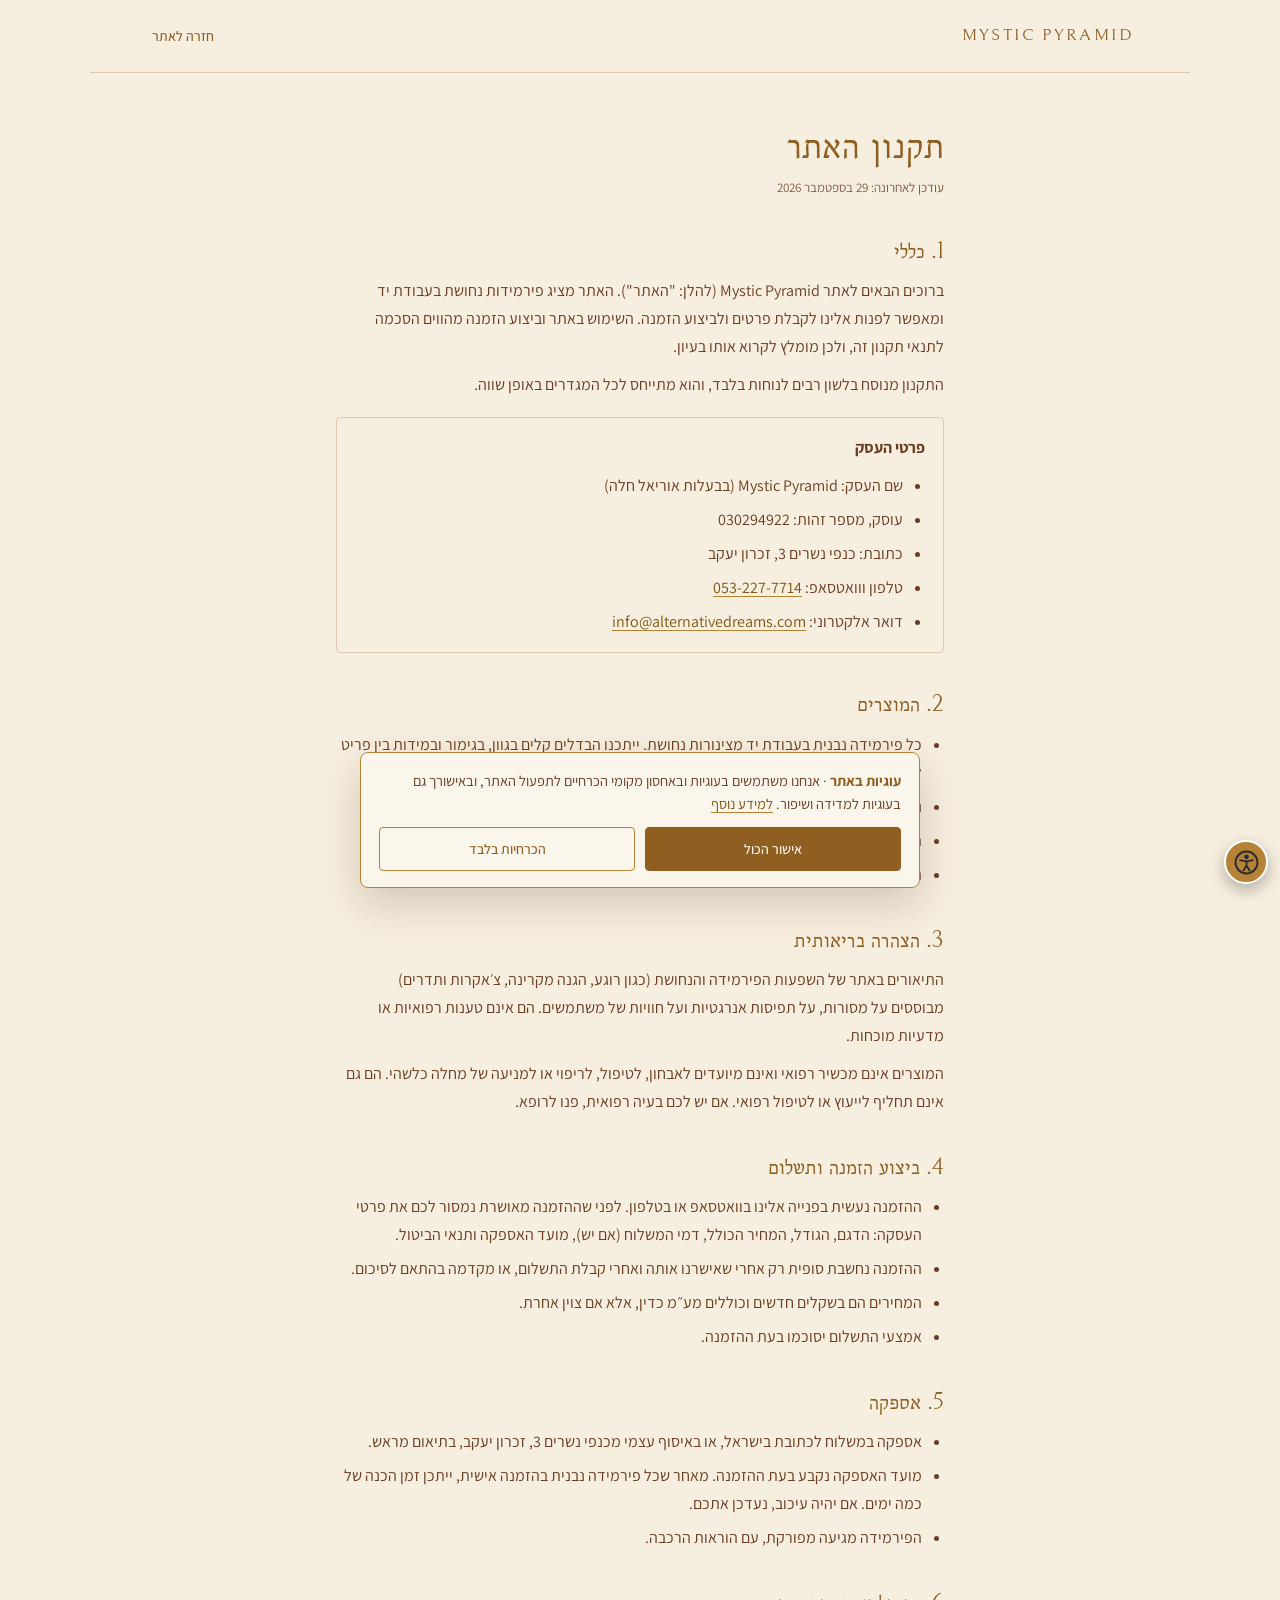
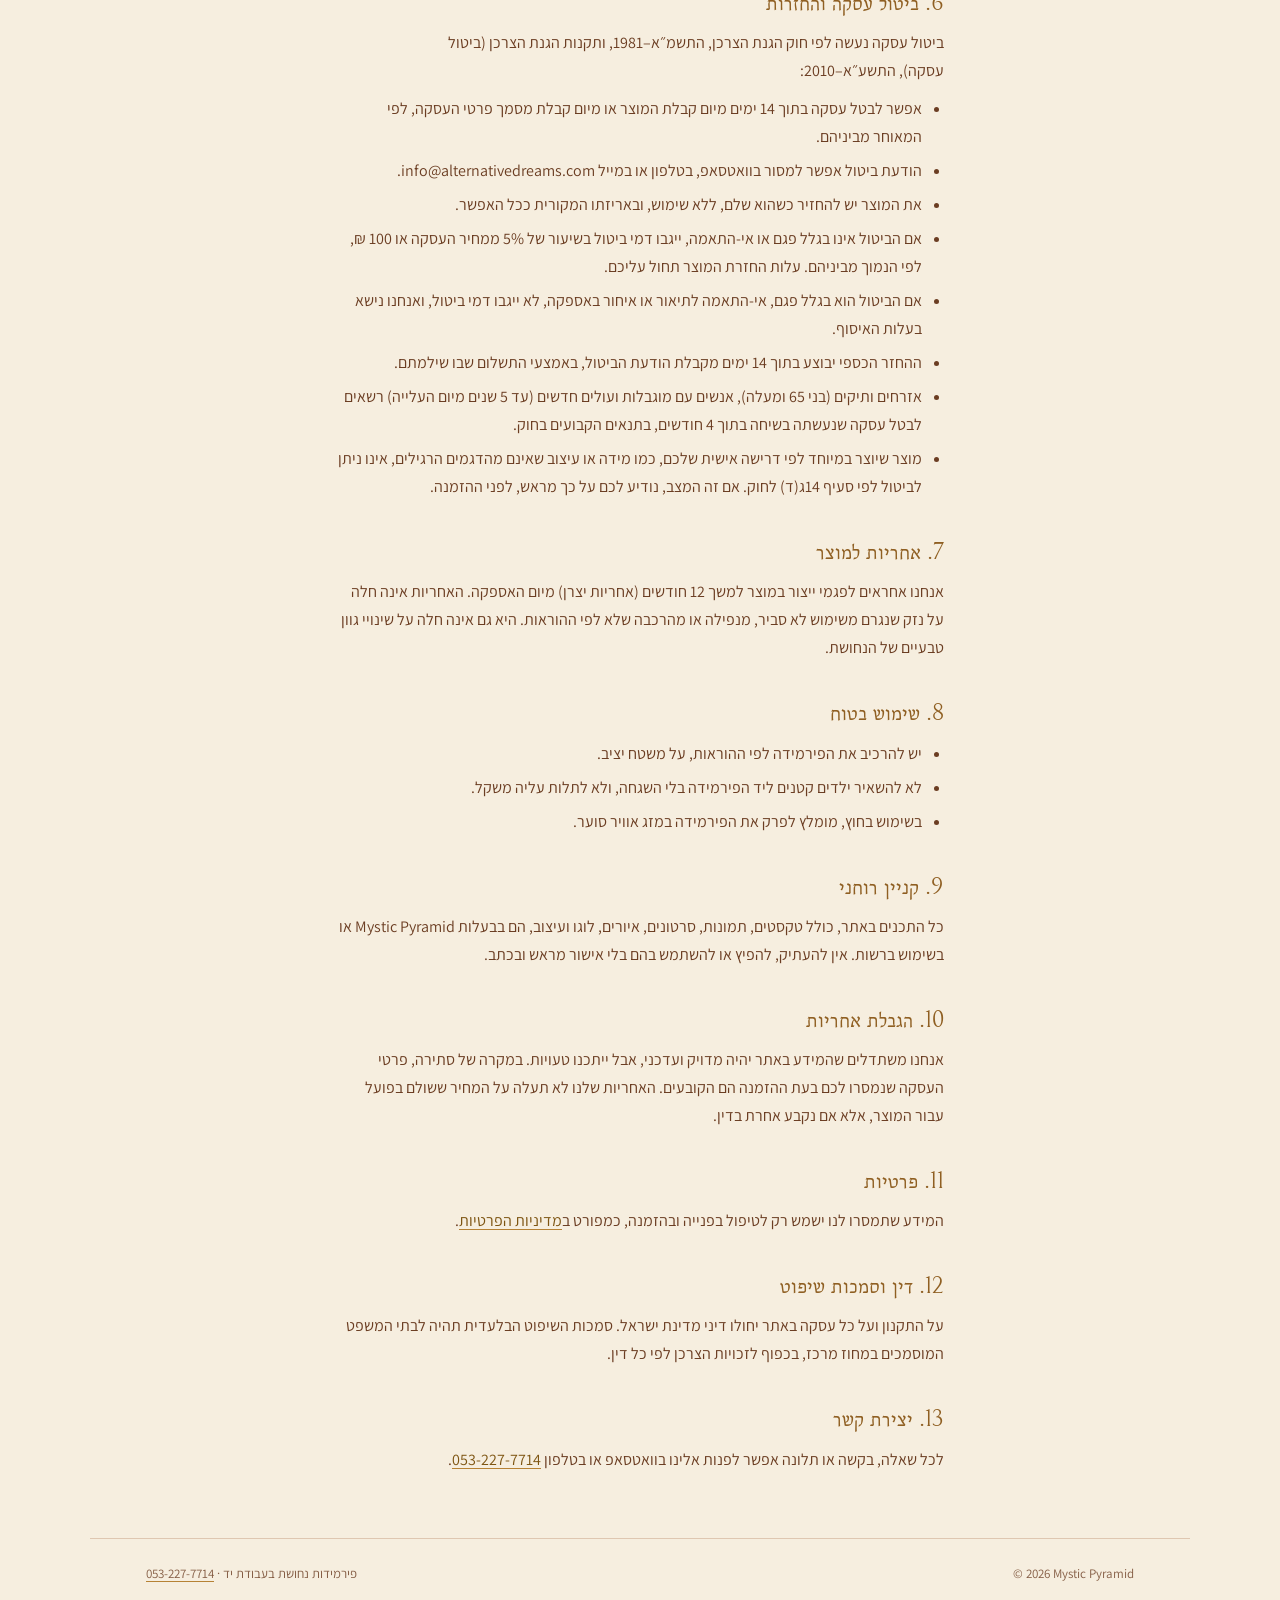
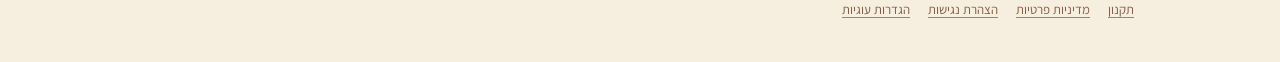
<file: site/terms.html>
<!DOCTYPE html>
<html lang="he" dir="rtl">
<head>
<meta charset="utf-8">
<meta name="viewport" content="width=device-width, initial-scale=1">
<title>תקנון האתר · Mystic Pyramid</title>
<meta name="robots" content="index, follow">
<meta name="theme-color" content="#f6eedf">
<link rel="icon" type="image/png" href="assets/favicon.png">
<link rel="preconnect" href="https://fonts.googleapis.com">
<link rel="preconnect" href="https://fonts.gstatic.com" crossorigin>
<link rel="stylesheet" href="https://fonts.googleapis.com/css2?family=Assistant:wght@300;400;500;600&amp;family=Bellefair&amp;family=Cormorant+Garamond:wght@400;500&amp;display=swap">
<link rel="stylesheet" href="styles.css?v=7">
</head>
<body>
<a class="skip-link" href="#main">דילוג לתוכן</a>
<div class="page">
  <header class="legal-nav">
    <a class="brand" href="./">Mystic Pyramid</a>
    <a class="btn btn-ghost" href="./">חזרה לאתר</a>
  </header>
  <main id="main" class="legal">
    <h1>תקנון האתר</h1>
    <p class="updated">עודכן לאחרונה: 29 בספטמבר 2026</p>
    <h2>1. כללי</h2>
    <p>ברוכים הבאים לאתר Mystic Pyramid (להלן: "האתר"). האתר מציג פירמידות נחושת בעבודת יד ומאפשר לפנות אלינו לקבלת פרטים ולביצוע הזמנה. השימוש באתר וביצוע הזמנה מהווים הסכמה לתנאי תקנון זה, ולכן מומלץ לקרוא אותו בעיון.</p>
    <p>התקנון מנוסח בלשון רבים לנוחות בלבד, והוא מתייחס לכל המגדרים באופן שווה.</p>
    <div class="box">
      <p style="margin:0"><strong>פרטי העסק</strong></p>
      <ul>
        <li>שם העסק: Mystic Pyramid (בבעלות אוריאל חלה)</li>
        <li>עוסק, מספר זהות: 030294922</li>
        <li>כתובת: כנפי נשרים 3, זכרון יעקב</li>
        <li>טלפון ווואטסאפ: <a href="tel:+972532277714" dir="ltr">053-227-7714</a></li>
        <li>דואר אלקטרוני: <a href="mailto:info@alternativedreams.com" dir="ltr">info@alternativedreams.com</a></li>
      </ul>
    </div>

    <h2>2. המוצרים</h2>
    <ul>
      <li>כל פירמידה נבנית בעבודת יד מצינורות נחושת. ייתכנו הבדלים קלים בגוון, בגימור ובמידות בין פריט לפריט, והם חלק מאופיו של מוצר בעבודת יד ואינם פגם.</li>
      <li>נחושת מתחמצנת עם הזמן ומקבלת פטינה טבעית. זו תכונה של החומר ואינה פגם.</li>
      <li>התמונות והאיורים באתר נועדו להמחשה בלבד.</li>
      <li>המחיר, המידות ומועד האספקה של כל דגם יימסרו לכם בעת הפנייה, לפני ביצוע ההזמנה.</li>
    </ul>

    <h2>3. הצהרה בריאותית</h2>
    <p>התיאורים באתר של השפעות הפירמידה והנחושת (כגון רוגע, הגנה מקרינה, צ׳אקרות ותדרים) מבוססים על מסורות, על תפיסות אנרגטיות ועל חוויות של משתמשים. הם אינם טענות רפואיות או מדעיות מוכחות.</p>
    <p>המוצרים אינם מכשיר רפואי ואינם מיועדים לאבחון, לטיפול, לריפוי או למניעה של מחלה כלשהי. הם גם אינם תחליף לייעוץ או לטיפול רפואי. אם יש לכם בעיה רפואית, פנו לרופא.</p>

    <h2>4. ביצוע הזמנה ותשלום</h2>
    <ul>
      <li>ההזמנה נעשית בפנייה אלינו בוואטסאפ או בטלפון. לפני שההזמנה מאושרת נמסור לכם את פרטי העסקה: הדגם, הגודל, המחיר הכולל, דמי המשלוח (אם יש), מועד האספקה ותנאי הביטול.</li>
      <li>ההזמנה נחשבת סופית רק אחרי שאישרנו אותה ואחרי קבלת התשלום, או מקדמה בהתאם לסיכום.</li>
      <li>המחירים הם בשקלים חדשים וכוללים מע״מ כדין, אלא אם צוין אחרת.</li>
      <li>אמצעי התשלום יסוכמו בעת ההזמנה.</li>
    </ul>

    <h2>5. אספקה</h2>
    <ul>
      <li>אספקה במשלוח לכתובת בישראל, או באיסוף עצמי מכנפי נשרים 3, זכרון יעקב, בתיאום מראש.</li>
      <li>מועד האספקה נקבע בעת ההזמנה. מאחר שכל פירמידה נבנית בהזמנה אישית, ייתכן זמן הכנה של כמה ימים. אם יהיה עיכוב, נעדכן אתכם.</li>
      <li>הפירמידה מגיעה מפורקת, עם הוראות הרכבה.</li>
    </ul>

    <h2>6. ביטול עסקה והחזרות</h2>
    <p>ביטול עסקה נעשה לפי חוק הגנת הצרכן, התשמ״א–1981, ותקנות הגנת הצרכן (ביטול עסקה), התשע״א–2010:</p>
    <ul>
      <li>אפשר לבטל עסקה בתוך 14 ימים מיום קבלת המוצר או מיום קבלת מסמך פרטי העסקה, לפי המאוחר מביניהם.</li>
      <li>הודעת ביטול אפשר למסור בוואטסאפ, בטלפון או במייל info@alternativedreams.com.</li>
      <li>את המוצר יש להחזיר כשהוא שלם, ללא שימוש, ובאריזתו המקורית ככל האפשר.</li>
      <li>אם הביטול אינו בגלל פגם או אי-התאמה, ייגבו דמי ביטול בשיעור של 5% ממחיר העסקה או 100 ₪, לפי הנמוך מביניהם. עלות החזרת המוצר תחול עליכם.</li>
      <li>אם הביטול הוא בגלל פגם, אי-התאמה לתיאור או איחור באספקה, לא ייגבו דמי ביטול, ואנחנו נישא בעלות האיסוף.</li>
      <li>ההחזר הכספי יבוצע בתוך 14 ימים מקבלת הודעת הביטול, באמצעי התשלום שבו שילמתם.</li>
      <li>אזרחים ותיקים (בני 65 ומעלה), אנשים עם מוגבלות ועולים חדשים (עד 5 שנים מיום העלייה) רשאים לבטל עסקה שנעשתה בשיחה בתוך 4 חודשים, בתנאים הקבועים בחוק.</li>
      <li>מוצר שיוצר במיוחד לפי דרישה אישית שלכם, כמו מידה או עיצוב שאינם מהדגמים הרגילים, אינו ניתן לביטול לפי סעיף 14ג(ד) לחוק. אם זה המצב, נודיע לכם על כך מראש, לפני ההזמנה.</li>
    </ul>

    <h2>7. אחריות למוצר</h2>
    <p>אנחנו אחראים לפגמי ייצור במוצר למשך 12 חודשים (אחריות יצרן) מיום האספקה. האחריות אינה חלה על נזק שנגרם משימוש לא סביר, מנפילה או מהרכבה שלא לפי ההוראות. היא גם אינה חלה על שינויי גוון טבעיים של הנחושת.</p>

    <h2>8. שימוש בטוח</h2>
    <ul>
      <li>יש להרכיב את הפירמידה לפי ההוראות, על משטח יציב.</li>
      <li>לא להשאיר ילדים קטנים ליד הפירמידה בלי השגחה, ולא לתלות עליה משקל.</li>
      <li>בשימוש בחוץ, מומלץ לפרק את הפירמידה במזג אוויר סוער.</li>
    </ul>

    <h2>9. קניין רוחני</h2>
    <p>כל התכנים באתר, כולל טקסטים, תמונות, סרטונים, איורים, לוגו ועיצוב, הם בבעלות Mystic Pyramid או בשימוש ברשות. אין להעתיק, להפיץ או להשתמש בהם בלי אישור מראש ובכתב.</p>

    <h2>10. הגבלת אחריות</h2>
    <p>אנחנו משתדלים שהמידע באתר יהיה מדויק ועדכני, אבל ייתכנו טעויות. במקרה של סתירה, פרטי העסקה שנמסרו לכם בעת ההזמנה הם הקובעים. האחריות שלנו לא תעלה על המחיר ששולם בפועל עבור המוצר, אלא אם נקבע אחרת בדין.</p>

    <h2>11. פרטיות</h2>
    <p>המידע שתמסרו לנו ישמש רק לטיפול בפנייה ובהזמנה, כמפורט ב<a href="privacy.html">מדיניות הפרטיות</a>.</p>

    <h2>12. דין וסמכות שיפוט</h2>
    <p>על התקנון ועל כל עסקה באתר יחולו דיני מדינת ישראל. סמכות השיפוט הבלעדית תהיה לבתי המשפט המוסמכים במחוז מרכז, בכפוף לזכויות הצרכן לפי כל דין.</p>

    <h2>13. יצירת קשר</h2>
    <p>לכל שאלה, בקשה או תלונה אפשר לפנות אלינו בוואטסאפ או בטלפון <a href="tel:+972532277714" dir="ltr">053-227-7714</a>.</p>
  </main>
  <footer class="footer">
    <div class="footer-row">
      <span style="direction: ltr;">© 2026 Mystic Pyramid</span>
      <span>פירמידות נחושת בעבודת יד · <a href="tel:+972532277714" dir="ltr">053-227-7714</a></span>
    </div>
    <nav class="footer-links" aria-label="מידע משפטי">
      <a href="terms.html">תקנון</a>
      <a href="privacy.html">מדיניות פרטיות</a>
      <a href="accessibility.html">הצהרת נגישות</a>
      <button type="button" class="link-btn" data-cookie-settings>הגדרות עוגיות</button>
    </nav>
  </footer>
</div>
<script src="site.js?v=5" defer></script>
<script src="a11y-widget.js" defer data-color="#b68235" data-statement="accessibility.html"></script>
</body>
</html>
</file>
<file: project/_ds/classical-7445f65a-13c3-462d-b93f-d0ea4e9e3320/styles.css>
/* Classical — design-system tokens and component classes. This file is the source of truth for the system's look; retune it here and see readme.md. */
@import url('https://fonts.googleapis.com/css2?family=Cormorant+Garamond:wght@400;600&family=Lora:wght@400;600&display=swap');

:root {
  --color-bg: #f3f2f2;
  --color-surface: #eae9e9;
  --color-text: #201f1d;
  --color-accent: #b68235;
  --color-accent-2: #ac803e;
  --color-divider: color-mix(in srgb, #201f1d 16%, transparent);

  /* Tonal ramps — generated in OKLCH on one shared lightness scale, so the
     same step of any role matches the others in visual value. */
  --color-neutral-100: #f8f4f4;
  --color-neutral-200: #eae7e7;
  --color-neutral-300: #d7d3d3;
  --color-neutral-400: #bab6b6;
  --color-neutral-500: #9b9797;
  --color-neutral-600: #7d7979;
  --color-neutral-700: #605d5d;
  --color-neutral-800: #444141;
  --color-neutral-900: #2d2b2b;

  --color-accent-100: #fff3e4;
  --color-accent-200: #ffe3bf;
  --color-accent-300: #facb8d;
  --color-accent-400: #e1ad66;
  --color-accent-500: #c28d41;
  --color-accent-600: #a06f24;
  --color-accent-700: #7d5411;
  --color-accent-800: #5a3b0a;
  --color-accent-900: #3a270d;

  --color-accent-2-100: #fff3e4;
  --color-accent-2-200: #ffe3be;
  --color-accent-2-300: #f5cd96;
  --color-accent-2-400: #dbaf70;
  --color-accent-2-500: #bc8f4e;
  --color-accent-2-600: #9b7232;
  --color-accent-2-700: #79561f;
  --color-accent-2-800: #573d14;
  --color-accent-2-900: #382810;

  --font-heading: "Cormorant Garamond", system-ui, sans-serif;
  --font-heading-weight: 600; /* review round 3: bold retired — semibold is the
     interface headings' ceiling (they need the weight at small sizes); display
     text goes lighter still, to the normal cut (see the deck) */
  --font-body: "Lora", system-ui, sans-serif;

  --space-1: 4.6px;
  --space-2: 9.2px;
  --space-3: 13.8px;
  --space-4: 18.4px;
  --space-6: 27.6px;
  --space-8: 36.8px;

  --radius-sm: 2px;
  --radius-md: 4px;
  --radius-lg: 7px;

  /* Elevation — derived from the ground: soft ink-tinted shadows on a
     light theme, a hairline edge + ambient darkness on a dark one. */
  --shadow-sm: 0 1px 2px color-mix(in srgb, #2d2b2b 14%, transparent);
  --shadow-md: 0 3px 10px color-mix(in srgb, #2d2b2b 16%, transparent);
  --shadow-lg: 0 12px 32px color-mix(in srgb, #2d2b2b 22%, transparent);
}

body {
  background: var(--color-bg);
  color: var(--color-text);
  font-family: var(--font-body);
}
h1, h2, h3, h4 { font-family: var(--font-heading); font-weight: var(--font-heading-weight); }

.plate{filter:sepia(0.22) saturate(0.82) contrast(1.05);box-sizing:border-box;
  border:6px solid var(--color-surface);outline:1px solid var(--color-divider)}

/* ══════════════════════════════════════════════════════════════════════════
   Components — built with the tokens above. Plain CSS
   on plain HTML: no JavaScript, no build step. Each class is documented in
   readme.md and demonstrated in foundations/ and components/.
   ══════════════════════════════════════════════════════════════════════ */

*, *::before, *::after { box-sizing: border-box; }
body { margin: 0; font-size: 15px; line-height: 1.55; font-weight: 400; }
h1, h2, h3, h4, h5, h6 {
  font-family: var(--font-heading); font-weight: var(--font-heading-weight);
  line-height: 1.12; letter-spacing: -0.015em; margin: 0 0 var(--space-2);
}
h1 { font-size: 42px; }
h2 { font-size: 32px; }
h3 { font-size: 25px; }
h4 { font-size: 20px; }
h5 { font-size: 16px; }
h6 { font-size: 13px; }
h6 { letter-spacing: 0.08em; text-transform: uppercase; }
p { margin: 0 0 var(--space-3); }
a { color: var(--color-accent); text-underline-offset: 3px; }
img { display: block; max-width: 100%; }
figure { margin: 0; }
figcaption {
  font-size: 11px; margin-top: var(--space-1);
  color: color-mix(in srgb, var(--color-text) 55%, transparent);
}
.text-muted { color: color-mix(in srgb, var(--color-text) 55%, transparent); }
:focus { outline: none; }
:focus-visible { outline: 2px solid var(--color-accent); outline-offset: 2px; }
::selection { background: color-mix(in srgb, var(--color-accent) 30%, transparent); }

/* — rules — */
.hr {
  height: 1px; border: 0; margin: var(--space-4) 0;
  background: var(--color-divider);
}

/* — buttons — */
.btn {
  display: inline-flex; align-items: center; justify-content: center; gap: 6px;
  cursor: pointer; text-decoration: none;
  font-family: var(--font-heading); font-weight: var(--font-heading-weight);
  font-size: 14px; line-height: 1.2; color: var(--color-text); /* matches the .input's 14px —
     the pair sits side by side in sign-up rows */
  background: transparent; border: 1px solid transparent;
  padding: var(--space-2) calc(var(--space-3) * 1.2);
  border-radius: var(--radius-md);
}
.btn svg { display: block; }
.btn:disabled { opacity: 0.45; cursor: not-allowed; }
.btn-primary { color: var(--color-accent); border-color: var(--color-accent); }
.btn-primary:hover { background: color-mix(in srgb, var(--color-accent) 12%, transparent); }
.btn-primary:active { background: color-mix(in srgb, var(--color-accent) 22%, transparent); }
.btn-secondary { border-color: var(--color-divider); }
.btn-secondary:hover { background: color-mix(in srgb, var(--color-text) 7%, transparent); }
.btn-secondary:active { background: color-mix(in srgb, var(--color-text) 14%, transparent); }
.btn-ghost { color: var(--color-accent); padding-inline: var(--space-1); }
.btn-ghost:hover { background: color-mix(in srgb, var(--color-accent) 10%, transparent); }
.btn-ghost:active { background: color-mix(in srgb, var(--color-accent) 18%, transparent); }
.btn-icon { width: 36px; height: 36px; padding: 0; }
.btn-block { width: 100%; margin-top: var(--space-2); }

/* — forms — */
.field > label {
  display: block; font-size: 12px; margin-bottom: 5px;
  color: color-mix(in srgb, var(--color-text) 70%, transparent);
}
.input {
  width: 100%; min-height: 36px; padding: 6px 10px; font: inherit;
  font-size: 14px; color: var(--color-text); caret-color: var(--color-accent);
  background: transparent;
  border: 1px solid var(--color-divider); border-radius: var(--radius-md);
}
.input:hover { border-color: color-mix(in srgb, var(--color-text) 45%, transparent); }
.input:focus-visible { border-color: var(--color-accent); outline-offset: 0; }
textarea.input { min-height: 90px; resize: vertical; }
.radio { display: inline-flex; align-items: center; gap: 8px; cursor: pointer; font-size: 14px; }
.radio input, .seg-opt input {
  position: absolute; opacity: 0; width: 0; height: 0; pointer-events: none;
}
.radio .dot {
  width: 16px; height: 16px; flex: none; border-radius: 50%;
  border: 1.5px solid var(--color-divider);
}
.radio:hover .dot { border-color: var(--color-accent); }
.radio input:checked + .dot {
  border-color: var(--color-accent); background: var(--color-accent);
  box-shadow: inset 0 0 0 4px var(--color-bg);
}
.radio input:focus-visible + .dot { outline: 2px solid var(--color-accent); outline-offset: 2px; }
.seg {
  display: inline-flex; overflow: hidden;
  border: 1px solid var(--color-divider); border-radius: var(--radius-md);
}
.seg-opt {
  display: inline-flex; align-items: center; gap: 6px;
  padding: 7px 12px; font-size: 13px; cursor: pointer;
}
.seg-opt + .seg-opt { border-left: 1px solid var(--color-divider); }
.seg-opt:has(input:checked) { color: var(--color-accent); box-shadow: inset 0 0 0 1px var(--color-accent); }
.seg-opt:not(:has(input:checked)):hover { background: color-mix(in srgb, var(--color-text) 7%, transparent); }
.seg-opt:has(input:focus-visible) { outline: 2px solid var(--color-accent); outline-offset: -2px; }

/* — cards — */
.card {
  display: flex; flex-direction: column; gap: var(--space-2);
  padding: var(--space-3); border-radius: var(--radius-md); background: transparent; border: 1px solid var(--color-divider);
}
.card-kicker { font-size: 10px; letter-spacing: 0.1em; text-transform: uppercase; color: var(--color-accent); }
.card-title {
  font-family: var(--font-heading); font-weight: var(--font-heading-weight);
  font-size: 17px; line-height: 1.2;
}
.card-body { margin: 0; font-size: 13px; opacity: 0.8; flex: 1; }
.card-meta {
  display: flex; align-items: center; gap: 6px; font-size: 11px;
  color: color-mix(in srgb, var(--color-text) 50%, transparent);
}
.elev-sm { box-shadow: var(--shadow-sm); }
.elev-md { box-shadow: var(--shadow-md); }
.elev-lg { box-shadow: var(--shadow-lg); }

/* — tags — */
.tag {
  display: inline-flex; align-items: center; font-size: 11px;
  letter-spacing: 0.02em; padding: 3px 10px;
  border-radius: calc(var(--radius-md) * 0.75);
}
.tag-accent { background: var(--color-accent-100); color: var(--color-accent-800); }
.tag-accent-2 { background: var(--color-accent-2-100); color: var(--color-accent-2-800); }
.tag-neutral { background: var(--color-neutral-100); color: var(--color-neutral-800); }
.tag-outline { border: 1px solid var(--color-accent); color: var(--color-accent); }

/* — navigation — */
.nav {
  display: flex; align-items: center; gap: var(--space-4);
  padding: var(--space-3) var(--space-4);
  border-bottom: 1px solid var(--color-divider);
}
.nav-brand {
  font-family: var(--font-heading); font-weight: var(--font-heading-weight);
  font-size: 18px; margin-right: auto;
}
.nav a { color: inherit; text-decoration: none; font-size: 14px; }
.nav a:hover, .nav a[aria-current='page'] { color: var(--color-accent); }

/* — tables — */
.table { width: 100%; border-collapse: collapse; font-size: 14px; }
.table th {
  text-align: left; font-size: 11px; letter-spacing: 0.08em; text-transform: uppercase;
  color: color-mix(in srgb, var(--color-text) 60%, transparent);
  padding: var(--space-2); border-bottom: 1px solid var(--color-divider);
}
.table td {
  padding: var(--space-2);
  border-bottom: 1px solid var(--color-divider);
}
.table tbody tr:hover { background: color-mix(in srgb, var(--color-text) 4%, transparent); }

/* — dialog — */
.dialog-backdrop {
  position: fixed; inset: 0; display: grid; place-items: center;
  padding: var(--space-4);
  background: color-mix(in srgb, var(--color-neutral-900) 50%, transparent);
}
.dialog {
  width: min(440px, 100%); display: flex; flex-direction: column; gap: var(--space-3);
  padding: var(--space-4); border-radius: var(--radius-lg);
  background: var(--color-surface); box-shadow: var(--shadow-lg); border: 1px solid var(--color-divider);
}
.dialog-title {
  font-family: var(--font-heading); font-weight: var(--font-heading-weight);
  font-size: 20px;
}
.dialog-body { font-size: 14px; opacity: 0.85; }
.dialog-actions { display: flex; justify-content: flex-end; gap: var(--space-2); margin-top: var(--space-2); }
</file>
<file: site/styles.css>
/* Mystic Pyramid — landing page styles.
   Tokens come from the Classical design system (project/_ds/classical-…/styles.css),
   with the page's own cream / gold / copper palette layered on top. */

:root {
  --color-bg: #f6eedf;
  --color-surface: #eae9e9;
  --color-text: #6b3d22;
  --color-divider: rgba(160, 98, 58, 0.28);

  --color-accent: #b68235;
  --color-accent-700: #7d5411;
  --color-accent-900: #3a270d;

  --gold: #a8732a;
  --gold-deep: #8f5f22;
  --copper: #9a5a33;

  --font-display: "Bellefair", "Cormorant Garamond", serif;
  --font-heading: "Cormorant Garamond", serif;
  --font-body: "Assistant", system-ui, sans-serif;

  --radius-md: 4px;
  --edge: clamp(20px, 5vw, 56px);
}

*, *::before, *::after { box-sizing: border-box; }
html { scroll-behavior: smooth; }
@media (prefers-reduced-motion: reduce) { html { scroll-behavior: auto; } }

body {
  margin: 0;
  background: var(--color-bg);
  color: var(--color-text);
  font-family: var(--font-body);
  font-size: 16.5px;
  line-height: 1.75;
  text-wrap: pretty;
  -webkit-text-size-adjust: 100%;
}

a { color: var(--color-accent-700); text-decoration-color: var(--color-accent); text-underline-offset: 3px; }
a:hover { color: var(--color-accent-900); }
a:focus-visible { outline: 2px solid var(--color-accent); outline-offset: 3px; }

.page { max-width: 1100px; margin: 0 auto; }

/* — shared pieces — */
.rule { height: 1px; border: 0; margin: 0 var(--edge); background: var(--color-divider); }
.section { padding: 64px var(--edge); }
.prose { max-width: 640px; margin: 0 auto; }
.prose p { margin: 14px 0 0; text-align: justify; }
.prose .lead { margin-top: 18px; }
.kicker { display: block; font-size: 13px; letter-spacing: 0.08em; color: var(--color-accent-700); margin-bottom: 10px; }
.h2 {
  font-family: var(--font-display); font-weight: 400; color: var(--gold);
  font-size: clamp(28px, 6vw, 40px); line-height: 1.2; margin: 0;
}
.muted { color: color-mix(in srgb, var(--color-text) 78%, transparent); }

.plate {
  margin: 0;
  filter: sepia(0.22) saturate(0.82) contrast(1.05);
  border: 6px solid var(--color-surface);
  outline: 1px solid var(--color-divider);
}
.plate img, .plate video { display: block; width: 100%; height: auto; object-fit: cover; }

/* — buttons (Classical .btn, set in Assistant) — */
.btn {
  display: inline-flex; align-items: center; justify-content: center; gap: 10px;
  min-height: 44px; padding: 9.2px 16.56px;
  font-family: var(--font-body); font-weight: 500; font-size: 14px; line-height: 1.2;
  text-decoration: none; cursor: pointer;
  background: transparent; border: 1px solid transparent; border-radius: var(--radius-md);
}
.btn-primary { color: var(--gold-deep); border-color: var(--color-accent); }
.btn-primary:hover { color: var(--gold-deep); background: color-mix(in srgb, var(--color-accent) 12%, transparent); }
.btn-primary:active { background: color-mix(in srgb, var(--color-accent) 22%, transparent); }
.btn-ghost { color: var(--gold-deep); padding-inline: 4.6px; }
.btn-ghost:hover { color: var(--gold-deep); background: color-mix(in srgb, var(--color-accent) 10%, transparent); }
.btn-ghost:active { background: color-mix(in srgb, var(--color-accent) 18%, transparent); }
.btn-soft { background: rgba(246, 238, 223, 0.6); }
.btn-lg { min-height: 50px; padding-inline: 28px; font-size: 16px; }

/* — hero — */
.hero {
  position: relative; min-height: 92vh; min-height: 92svh;
  display: flex; flex-direction: column;
  background-image:
    linear-gradient(to bottom, rgba(246, 238, 223, 0.55) 0%, rgba(246, 238, 223, 0.78) 45%, rgba(246, 238, 223, 0.96) 100%),
    url("assets/grove.jpg");
  background-size: cover; background-position: 50% 40%;
}
.nav {
  display: flex; align-items: center; justify-content: space-between; gap: 16px;
  padding: 12px var(--edge);
  border-bottom: 1px solid var(--color-divider);
  background: rgba(246, 238, 223, 0.85);
}
.brand {
  font-family: var(--font-display); font-size: 17px; letter-spacing: 0.14em;
  text-transform: uppercase; direction: ltr; color: var(--gold-deep);
}
.hero-body {
  flex: 1; display: flex; flex-direction: column; align-items: center; justify-content: center;
  text-align: center; padding: 24px var(--edge) 64px;
}
.hero-logo {
  display: block; width: min(280px, 70vw); height: auto; aspect-ratio: 1; object-fit: cover;
  mix-blend-mode: multiply; margin: -30px auto -50px;
}
.hero h1 {
  font-family: var(--font-display); font-weight: 400; color: var(--gold-deep);
  font-size: clamp(32px, 8vw, 50px); line-height: 1.2; letter-spacing: -0.01em;
  margin: 0; max-width: 16ch;
}
.hero-actions { display: flex; gap: 12px; flex-wrap: wrap; justify-content: center; margin-top: 32px; }

/* — copper benefits — */
.benefits {
  display: grid; grid-template-columns: repeat(auto-fit, minmax(min(100%, 150px), 1fr));
  gap: 0 20px; max-width: 900px; margin: 40px auto 0;
  border-top: 1px solid var(--color-divider);
}
.benefit {
  display: flex; flex-direction: column; align-items: center; text-align: center; gap: 12px;
  padding: 28px 12px; border-bottom: 1px solid var(--color-divider);
}
.benefit-icon {
  display: flex; align-items: center; justify-content: center;
  width: 60px; height: 60px; border: 1px solid var(--color-accent); border-radius: 50%; color: var(--gold);
}
.benefit h3 { font-family: var(--font-display); font-weight: 400; font-size: 23px; line-height: 1.2; color: var(--copper); margin: 0; }
.benefit p { margin: 0; font-size: 15.5px; color: color-mix(in srgb, var(--color-text) 80%, transparent); }

.egypt-photo { margin: 28px 0 0; }
.egypt-photo img { aspect-ratio: 16 / 9; }
.egypt-photo figcaption { margin-top: 8px; font-size: 12.5px; color: color-mix(in srgb, var(--color-text) 82%, transparent); }
.egypt-photo figcaption a { color: inherit; }

/* — models — */
.models-intro { max-width: 640px; margin: 0 auto 36px; }
.models-intro p { margin: 14px 0 0; }
.models { display: grid; grid-template-columns: repeat(auto-fit, minmax(min(100%, 280px), 1fr)); gap: 28px; }
.model {
  display: flex; flex-direction: column; gap: 14px; padding: 16px;
  border: 1px solid var(--color-divider); border-radius: var(--radius-md);
}
.model .plate img { aspect-ratio: 4 / 3; }
.model-diagram { margin: 4px 0 0; text-align: center; color: var(--gold); }
.model-diagram svg { display: block; width: 100%; max-width: 220px; height: auto; margin: 0 auto; overflow: visible; }
.model-diagram .front { stroke-width: 2.2; }
.model-diagram .back { stroke-width: 1.2; opacity: 0.55; }
.model-diagram .ground { stroke-width: 1.2; opacity: 0.4; }
.model-diagram text { fill: var(--copper); stroke: none; font: 500 11px var(--font-body); }
.model-diagram figcaption { margin-top: 4px; font-size: 13px; letter-spacing: 0.04em; color: var(--color-accent-700); }
.model-head { padding: 0 4px; }
.models { max-width: 900px; margin: 0 auto; }
.model h3 {
  font-family: var(--font-display); font-weight: 400; font-size: 28px; line-height: 1.15;
  margin: 0; color: var(--gold);
}
.model-sub, .model-spec { font-size: 14px; color: color-mix(in srgb, var(--color-text) 82%, transparent); }
.model p { margin: 0; padding: 0 4px; font-size: 15.5px; color: color-mix(in srgb, var(--color-text) 78%, transparent); }
.model-facts { margin: 0; padding: 0 4px; display: flex; flex-direction: column; gap: 10px; }
.model-facts dt { display: flex; align-items: center; gap: 8px; font-size: 14px; font-weight: 600; color: var(--copper); }
.model-facts dt svg { color: var(--gold); flex: none; }
.model-facts dd { margin: 2px 0 0; font-size: 15px; color: color-mix(in srgb, var(--color-text) 78%, transparent); }
.model-spec { padding: 10px 4px 0; border-top: 1px solid var(--color-divider); }
.model .btn { display: flex; min-height: 48px; margin-top: auto; }

/* — how to use — */
.usage {
  display: grid; grid-template-columns: repeat(auto-fit, minmax(min(100%, 320px), 1fr));
  gap: 40px; align-items: center; max-width: 900px; margin: 0 auto;
}
.steps { list-style: none; padding: 0; margin: 24px 0 0; border-top: 1px solid var(--color-divider); }
.steps li { display: flex; gap: 14px; padding: 14px 0; border-bottom: 1px solid var(--color-divider); font-size: 15.5px; }
.steps .num {
  font-family: var(--font-heading); font-size: 20px; line-height: 1.4; color: var(--color-accent);
  font-feature-settings: "tnum" 1; min-width: 18px;
}
.steps strong { font-weight: 600; color: var(--copper); }
.steps .num { display: flex; align-items: center; height: 1.75em; min-width: 14px; }
.virtues-intro { margin: 14px 0 0; text-align: justify; }
.usage .plate { max-width: 380px; width: 100%; justify-self: center; }
.usage video { aspect-ratio: 9 / 16; }
.video { position: relative; }
.sound-toggle {
  position: absolute; bottom: 14px; inset-inline-start: 14px;
  display: inline-flex; align-items: center; gap: 8px;
  min-height: 40px; padding: 0 14px;
  font: 500 14px/1 var(--font-body); color: var(--gold-deep);
  background: rgba(246, 238, 223, 0.88); border: 1px solid var(--color-accent); border-radius: 999px;
  cursor: pointer; -webkit-backdrop-filter: blur(4px); backdrop-filter: blur(4px);
}
.sound-toggle:hover { background: rgba(246, 238, 223, 1); }
.sound-toggle:focus-visible { outline: 2px solid var(--color-accent); outline-offset: 2px; }
.sound-toggle[hidden] { display: none; }
.sound-toggle .wave { display: none; }
.sound-toggle[aria-pressed="true"] .wave { display: inline; }
.sound-toggle[aria-pressed="true"] .mute { display: none; }

/* — order — */
.order {
  margin: 0 var(--edge) 48px; padding: 56px clamp(20px, 5vw, 48px);
  border: 1px solid var(--color-accent); border-radius: var(--radius-md); text-align: center;
}
.order p { max-width: 40ch; margin: 14px auto 0; }
.order .btn { min-height: 52px; padding: 0 28px; margin-top: 28px; font-size: 17px; }

/* — footer — */
.footer {
  padding: 24px var(--edge) 40px; border-top: 1px solid var(--color-divider);
  font-size: 13px; color: color-mix(in srgb, var(--color-text) 82%, transparent);
}
.footer a { color: inherit; }
.footer-row { display: flex; justify-content: space-between; flex-wrap: wrap; gap: 8px; }
.footer-links { display: flex; flex-wrap: wrap; gap: 6px 18px; margin-top: 14px; }
.footer-note { margin: 12px 0 0; font-size: 12.5px; line-height: 1.6; }
.link-btn {
  padding: 0; border: 0; background: none; cursor: pointer; font: inherit; color: inherit;
  text-decoration: underline; text-decoration-color: var(--color-accent); text-underline-offset: 3px;
}
.link-btn:focus-visible, .btn:focus-visible, .sound-toggle:focus-visible { outline: 2px solid var(--gold-deep); outline-offset: 3px; }

/* — accessibility helpers — */
.skip-link {
  position: absolute; top: 8px; inset-inline-start: 8px; z-index: 100;
  padding: 10px 16px; background: var(--color-bg); color: var(--gold-deep);
  border: 1px solid var(--color-accent); border-radius: var(--radius-md);
  transform: translateY(-160%); transition: transform 0.2s;
}
.skip-link:focus { transform: none; }

/* — entrance animations (only when JS is on; content stays visible otherwise) — */
.js .reveal {
  opacity: 0; transform: translateY(26px);
  transition: opacity 0.9s cubic-bezier(0.22, 1, 0.36, 1), transform 0.9s cubic-bezier(0.22, 1, 0.36, 1), translate 0.4s cubic-bezier(0.22, 1, 0.36, 1), box-shadow 0.4s;
  transition-delay: var(--d, 0ms);
}
.js .reveal-zoom { transform: translateY(20px) scale(0.96); }
.js .reveal.is-visible { opacity: 1; transform: none; }
.js .hero-logo.reveal { transform: translateY(-14px) scale(0.92); }
.js .hero-logo.reveal.is-visible { transform: none; }
.benefit-icon { transition: transform 0.5s cubic-bezier(0.22, 1, 0.36, 1), background-color 0.3s; }
.benefit:hover .benefit-icon { transform: translateY(-4px) rotate(-6deg); background: color-mix(in srgb, var(--color-accent) 10%, transparent); }
.model { transition: box-shadow 0.4s, translate 0.4s cubic-bezier(0.22, 1, 0.36, 1); }
.model:hover { translate: 0 -4px; box-shadow: 0 14px 34px color-mix(in srgb, #6b3d22 14%, transparent); }
.model .plate { overflow: hidden; }
.model .plate img { transition: transform 1.2s cubic-bezier(0.22, 1, 0.36, 1); }
.model:hover .plate img { transform: scale(1.04); }
.hero-logo { animation: float 7s ease-in-out 1.4s infinite; }
@keyframes float { 0%, 100% { translate: 0 0; } 50% { translate: 0 -8px; } }
@keyframes sway { 0%, 100% { rotate: -6deg; } 50% { rotate: 6deg; } }
.model-diagram .front, .model-diagram .back, .model-diagram .ground { stroke-dasharray: 400; stroke-dashoffset: 0; }
.js .model.reveal .model-diagram .front,
.js .model.reveal .model-diagram .back,
.js .model.reveal .model-diagram .ground { stroke-dashoffset: 400; transition: stroke-dashoffset 1.8s cubic-bezier(0.65, 0, 0.35, 1) calc(var(--d, 0ms) + 250ms); }
.js .model.reveal.is-visible .model-diagram path { stroke-dashoffset: 0; }
@media (prefers-reduced-motion: reduce) {
  .js .reveal, .js .reveal-zoom { opacity: 1; transform: none; transition: none; }
  .hero-logo,   .js .model.reveal .model-diagram path { stroke-dashoffset: 0; transition: none; }
  .model, .model .plate img, .benefit-icon { transition: none; }
}

/* — cookie banner — */
.cookie-banner {
  position: fixed; z-index: 50; inset-inline: 12px; bottom: 12px;
  max-width: 560px; margin-inline: auto;
  display: flex; flex-direction: column; gap: 12px;
  padding: 16px 18px; background: #fbf6ec; color: var(--color-text);
  border: 1px solid var(--color-accent); border-radius: 8px;
  box-shadow: 0 16px 40px color-mix(in srgb, #6b3d22 22%, transparent);
  font-size: 14.5px; line-height: 1.6;
  opacity: 0; transform: translateY(20px); transition: opacity 0.4s, transform 0.5s cubic-bezier(0.22, 1, 0.36, 1);
}
.cookie-banner.is-open { opacity: 1; transform: none; }
.cookie-banner[hidden] { display: none; }
.cookie-banner p { margin: 0; }
.cookie-banner strong { color: var(--gold-deep); }
.cookie-actions { display: flex; gap: 10px; flex-wrap: wrap; }
.cookie-actions .btn { flex: 1 1 140px; }
.btn-solid { background: var(--gold-deep); border-color: var(--gold-deep); color: #fbf6ec; }
.btn-solid:hover { background: #7a4f1a; color: #fbf6ec; }

/* — legal pages — */
.legal-nav { display: flex; align-items: center; justify-content: space-between; gap: 16px; padding: 14px var(--edge); border-bottom: 1px solid var(--color-divider); }
.legal-nav .brand { text-decoration: none; }
.legal { max-width: 720px; margin: 0 auto; padding: 48px var(--edge) 64px; }
.legal h1 { font-family: var(--font-display); font-weight: 400; color: var(--gold-deep); font-size: clamp(30px, 7vw, 42px); line-height: 1.2; margin: 0 0 6px; }
.legal .updated { font-size: 13px; color: color-mix(in srgb, var(--color-text) 82%, transparent); margin: 0 0 28px; }
.legal h2 { font-family: var(--font-display); font-weight: 400; color: var(--gold-deep); font-size: 24px; line-height: 1.3; margin: 36px 0 8px; }
.legal p, .legal li { font-size: 16px; }
.legal p { margin: 10px 0 0; }
.legal ul, .legal ol { margin: 10px 0 0; padding-inline-start: 22px; }
.legal li + li { margin-top: 6px; }
.legal .fill { background: color-mix(in srgb, var(--color-accent) 18%, transparent); padding: 0 4px; border-radius: 3px; }
.legal .box { margin-top: 18px; padding: 16px 18px; border: 1px solid var(--color-divider); border-radius: var(--radius-md); }
</file>
